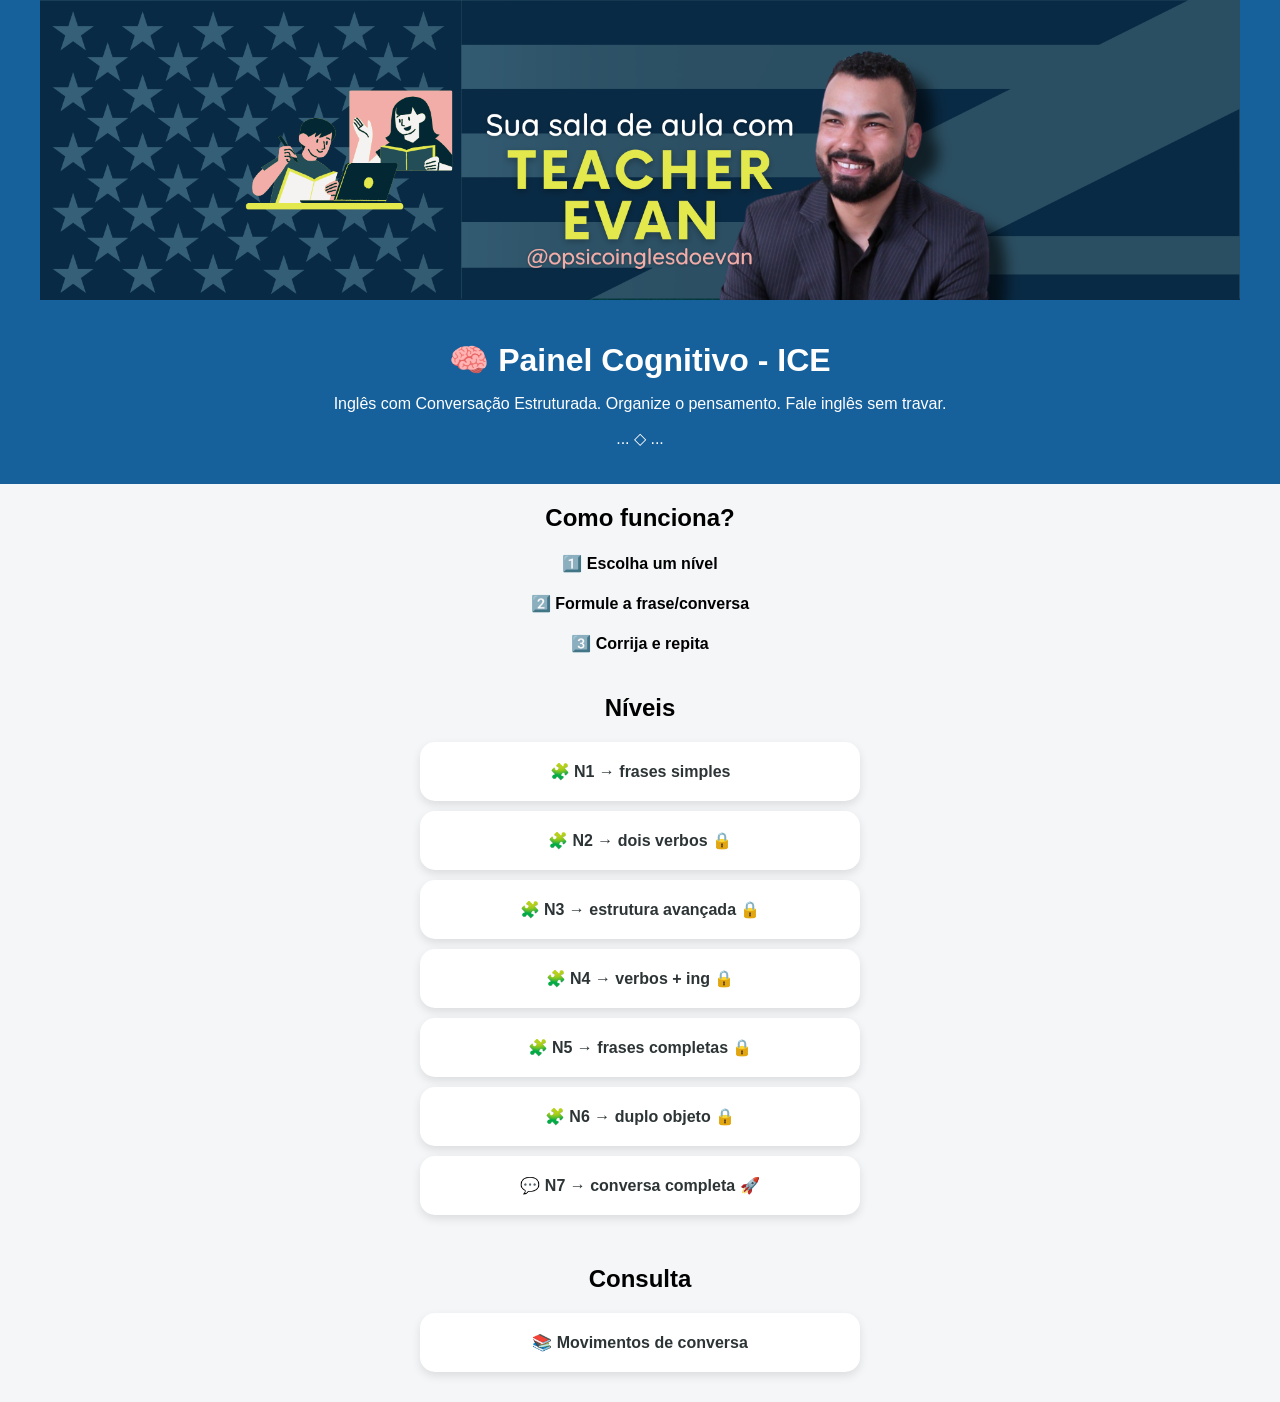
<file: index.html>
<!DOCTYPE html>
<html lang="en">
<head>
<meta charset="UTF-8">
<meta name="viewport" content="width=device-width, initial-scale=1.0">
<title>ICE Practice</title>

<link rel="stylesheet" href="style.css">

</head>

<body>

<!-- HERO -->
<div class="section hero">

  <div class="hero-image">
    <img src="header.png" alt="ICE Banner">
  </div>
<div class="section">
  <h1>🧠 Painel Cognitivo - ICE</h1>
  <p>Inglês com Conversação Estruturada. Organize o pensamento. Fale inglês sem travar.</p>

  <p>... ◇ ...</p>

</div>
</div>
<!-- COMO FUNCIONA -->

  <h2>Como funciona?</h2>

<h4>1️⃣ Escolha um nível</h4>
<h4>2️⃣ Formule a frase/conversa</h4>
<h4>3️⃣ Corrija e repita</h4>


<!-- NÍVEIS -->
<div class="section">
  <h2>Níveis</h2>

  <a href="nivel1.html" class="cardh">🧩 N1 → frases simples</a>
<a href="#" class="cardh locked">🧩 N2 → dois verbos 🔒</a>
<a href="#" class="cardh locked">🧩 N3 → estrutura avançada 🔒</a>
<a href="#" class="cardh locked">🧩 N4 → verbos + ing 🔒</a>
<a href="#" class="cardh locked">🧩 N5 → frases completas 🔒</a>
<a href="#" class="cardh locked">🧩 N6 → duplo objeto 🔒</a>
  <a href="nivel7.html" class="cardh">💬 N7 → conversa completa 🚀</a>

</div>

<!-- CONSULTA -->
<div class="section">
  <h2>Consulta</h2>

  <a href="nivel8.html" class="cardh">
    📚 Movimentos de conversa
  </a>
</div>

</body>
</html>
</file>
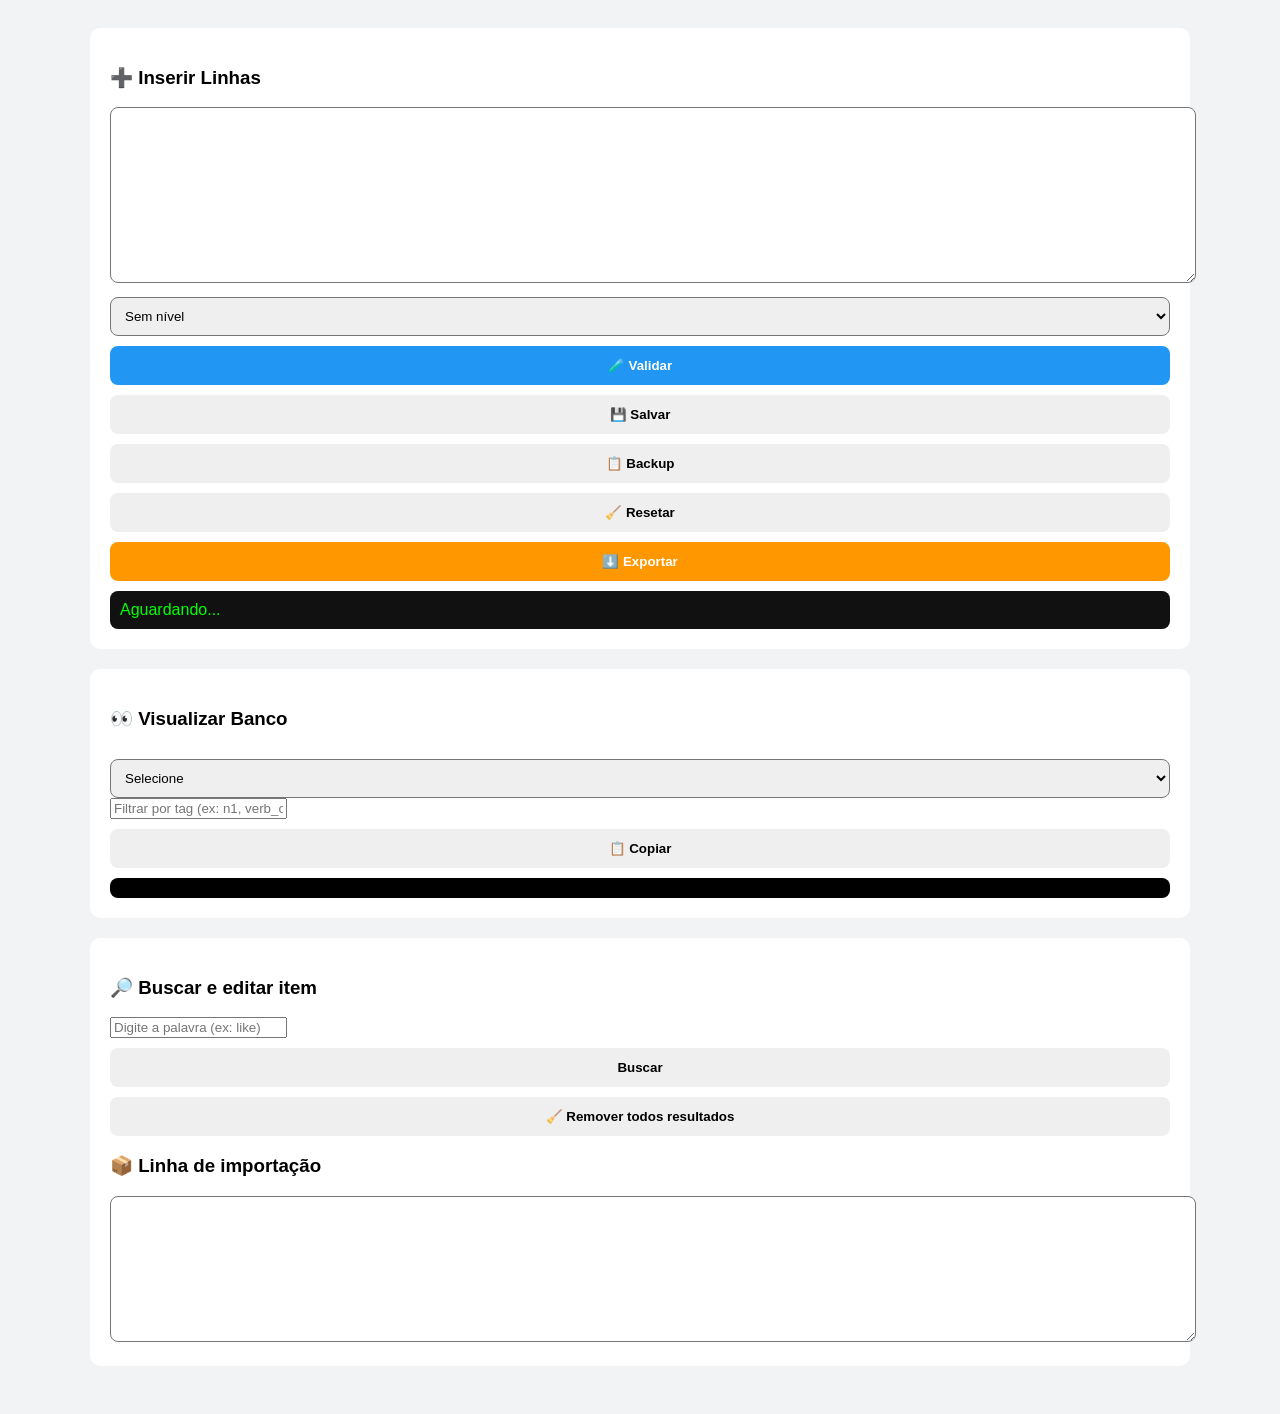
<file: admin.html>
<!DOCTYPE html>
<html lang="pt-br">
<head>
<meta charset="UTF-8">
<title>Admin Banco Linguístico</title>

<style>
body{
  font-family: Arial;
  background:#f2f3f5;
  padding:20px;
}
.container{
  max-width:1100px;
  margin:auto;
}
.card{
  background:#fff;
  padding:20px;
  border-radius:10px;
  margin-bottom:20px;
}
textarea{
  width:100%;
  padding:12px;
  border-radius:8px;
}
button{
  width:100%;
  padding:12px;
  margin-top:10px;
  border:none;
  border-radius:8px;
  cursor:pointer;
  font-weight:bold;
}
.validate{ background:#2196F3; color:#fff; }
.export{ background:#ff9800; color:#fff; }

select{
  width:100%;
  padding:10px;
  margin-top:10px;
  border-radius:8px;
}

.log{
  background:#111;
  color:#0f0;
  padding:10px;
  margin-top:10px;
  border-radius:8px;
  white-space: pre-line;
}

.viewer{
  background:#000;
  color:#0f0;
  padding:10px;
  border-radius:8px;
  max-height:350px;
  overflow:auto;
  margin-top:10px;
}
</style>
</head>

<body>

<div class="container">

<div class="card">
<h3>➕ Inserir Linhas</h3>

<textarea id="bulkInput" rows="10"></textarea>
<select id="levelSelect">
  <option value="">Sem nível</option>
  <option value="n1">N1</option>
  <option value="n2">N2</option>
  <option value="n3">N3</option>
  <option value="n4">N4</option>
  <option value="n5">N5</option>
  <option value="n6">N6</option>
  <option value="n7">N7</option>
</select>

<button class="validate" onclick="validateBulk()">🧪 Validar</button>
<button onclick="processBulk()">💾 Salvar</button>
<button onclick="generateBackup()">📋 Backup</button>
<button onclick="resetData()">🧹 Resetar</button>
<button class="export" onclick="exportData()">⬇️ Exportar</button>

<div id="log" class="log">Aguardando...</div>
</div>

<div class="card">
<h3>👀 Visualizar Banco</h3>

<select id="category" onchange="renderViewer()"></select>

<input id="tagFilter" placeholder="Filtrar por tag (ex: n1, verb_obj)" oninput="renderViewer()">

<button onclick="copyViewer()">📋 Copiar</button>

<div id="viewer" class="viewer"></div>
</div>

<!-- 🔥 BUSCA MOVIDA PARA FINAL -->
<div class="card">

<h3>🔎 Buscar e editar item</h3>

<input id="searchInput" placeholder="Digite a palavra (ex: like)">
<button onclick="searchItem()">Buscar</button>
<button onclick="removeAllResults()">🧹 Remover todos resultados</button>

<div id="results" style="margin-top:15px;"></div>

<h3>📦 Linha de importação</h3>
<textarea id="importOutput" style="height:120px;"></textarea>

</div>

</div>

<script src="data.js"></script>
<script>

// ================= HELP =================
function getCategory(path){
  const [group, sub] = path.split(".");
  return GLOBAL[group]?.[sub];
}

// ================= POPULAR SELECT DINAMICAMENTE =================
function populateCategories(){
  const select = document.getElementById("category");
  select.innerHTML = '<option value="">Selecione</option>';

  for(let group in GLOBAL){
    for(let sub in GLOBAL[group]){
      const value = `${group}.${sub}`;
      select.innerHTML += `<option value="${value}">${value}</option>`;
    }
  }
}

// ================= BUSCA =================
let lastResults = [];

function searchItem(){

  const term = document.getElementById("searchInput").value.toLowerCase();
  let results = [];

  for(let group in GLOBAL){
    for(let sub in GLOBAL[group]){

      GLOBAL[group][sub].forEach((item, index)=>{
        

        if(item.v.toLowerCase().includes(term)){
          results.push({group, sub, index, item});
        }
      });

    }
  }

  lastResults = results;

  showResults(results);
}

// ================= REMOVER TODOS =================
function removeAllResults(){

  if(lastResults.length === 0){
    alert("Nada para remover");
    return;
  }

  for(let i = lastResults.length - 1; i >= 0; i--){
    const r = lastResults[i];
    GLOBAL[r.group][r.sub].splice(r.index, 1);
  }

  document.getElementById("results").innerHTML = "";
  document.getElementById("searchInput").value = "";

  log("🧹 Todos os resultados removidos");
}

// ================= RESULTADOS =================
function showResults(results){

  let container = document.getElementById("results");
  container.innerHTML = "";

  if(results.length === 0){
    container.innerHTML = "❌ Nada encontrado";
    return;
  }

  results.forEach((r,i)=>{

    container.innerHTML += `
      <div style="margin-bottom:10px; padding:10px; border:1px solid #ccc;">
        <strong>${r.group}.${r.sub}</strong><br>

        Palavra:
        <input id="word_${i}" value="${r.item.v}">

        Tags:
        <input id="tags_${i}" value="${r.item.tags.join(",")}">

        <button onclick="replaceItem(${i}, '${r.group}', '${r.sub}', ${r.index})">
          🔄 Substituir
        </button>

        <button onclick="saveAsNew(${i}, '${r.group}', '${r.sub}')">
          💾 Salvar como novo
        </button>
      </div>
    `;
  });
}

// ================= SUBSTITUIR =================
function replaceItem(i, group, sub, index){

  const newWord = document.getElementById(`word_${i}`).value;
  const newTags = document.getElementById(`tags_${i}`).value
    .split(",").map(t=>t.trim()).filter(t=>t);

  GLOBAL[group][sub][index] = { v:newWord, tags:newTags };

  document.getElementById("importOutput").value =
    `${newWord} | ${group}.${sub} | ${newTags.join(",")}`;

  document.getElementById("results").innerHTML = "";
  document.getElementById("searchInput").value = "";

  alert("🔄 Substituído!");
}

// ================= SALVAR NOVO =================
function saveAsNew(i, group, sub){

  const newWord = document.getElementById(`word_${i}`).value;
  const newTags = document.getElementById(`tags_${i}`).value
    .split(",").map(t=>t.trim()).filter(t=>t);

  GLOBAL[group][sub].push({ v:newWord, tags:newTags });

  document.getElementById("importOutput").value =
    `${newWord} | ${group}.${sub} | ${newTags.join(",")}`;

  document.getElementById("results").innerHTML = "";
  document.getElementById("searchInput").value = "";

  alert("💾 Salvo!");
}

// ================= BULK =================
function processBulk(){

  const lines = document.getElementById("bulkInput").value.split("\n");

  let added = 0;
  let updated = 0;
  let errors = [];

  lines.forEach((line, i)=>{

    if(!line.trim()) return;

    let parts = line.split("|");

    if(parts.length !== 3){
      errors.push(`Linha ${i+1} inválida`);
      return;
    }

    let value = parts[0].trim();
    let path = parts[1].trim();
let baseTags = parts[2].trim()
  .split(",")
  .map(t => t.trim())
  .filter(t => t);

let level = document.getElementById("levelSelect").value;

// adiciona nível automaticamente
if(level && !baseTags.includes(level)){
  baseTags.push(level);
}

    let cat = getCategory(path);

    if(!cat){
      errors.push(`Linha ${i+1}: categoria não existe (${path})`);
      return;
    }

    // 🔥 PROCURA SE JÁ EXISTE
    let existing = cat.find(item => 
      item.v.toLowerCase() === value.toLowerCase()
    );

    if(existing){
      // 🔁 ATUALIZA
    existing.tags = baseTags;
      updated++;
    } else {
      // ➕ CRIA NOVO
      cat.push({
        v: value,
       tags: baseTags
      });
      added++;
    }

  });

  log(`✔ ${added} adicionados\n🔁 ${updated} atualizados\n❌ ${errors.length} erros`);

  renderViewer();
}

// ================= OUTROS =================
function validateBulk(){ log("✔ Validado"); }

function exportData(){
  const blob = new Blob([
  "const GLOBAL = " + JSON.stringify(GLOBAL, null, 2) + ";"
]);
  const a = document.createElement("a");
  a.href = URL.createObjectURL(blob);
  a.download = "data.js";
  a.click();
}

function renderViewer(){

  const path = document.getElementById("category").value;
  const tagFilter = document.getElementById("tagFilter").value;

  const cat = getCategory(path);
  if(!cat) return;

  let items = cat;

  if(tagFilter){
    items = items.filter(i => i.tags.includes(tagFilter));
  }

 const viewer = document.getElementById("viewer");

viewer.innerText = items.map(i => 
  `${i.v} | ${path} | ${i.tags.join(",")}`
).join("\n");
   
}

function generateBackup(){

  let lines = [];

  for(let group in GLOBAL){
    for(let sub in GLOBAL[group]){

      let path = `${group}.${sub}`;

      GLOBAL[group][sub].forEach(item => {
        lines.push(
          `${item.v} | ${path} | ${item.tags.join(",")}`
        );
      });

    }
  }

  document.getElementById("bulkInput").value = lines.join("\n");

  log("📦 Backup carregado no campo de importação");
}

function resetData(){
  for(let g in GLOBAL){
    for(let s in GLOBAL[g]){
      GLOBAL[g][s]=[];
    }
  }
  log("Resetado");
}

function log(msg){
  document.getElementById("log").innerText = msg;
}

// 🔥 INICIALIZA
populateCategories();

</script>

</body>
</html>
</file>
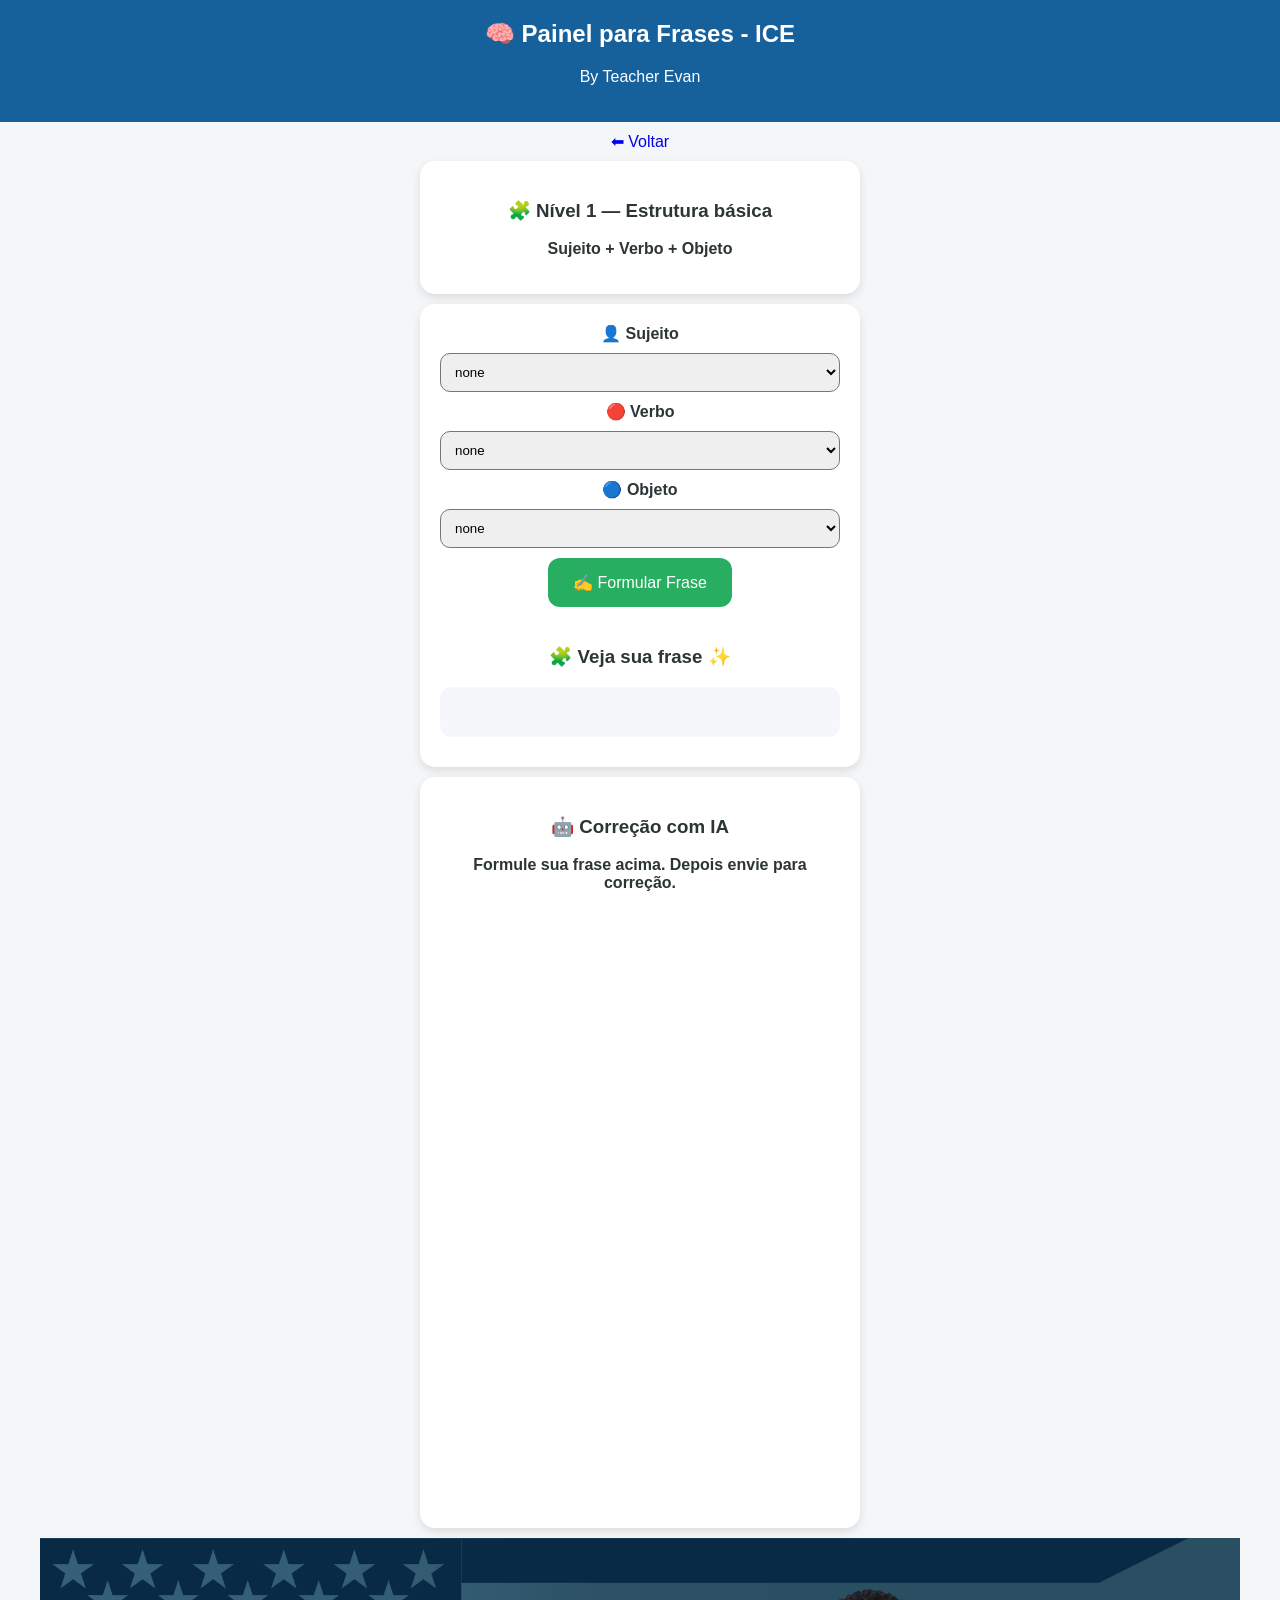
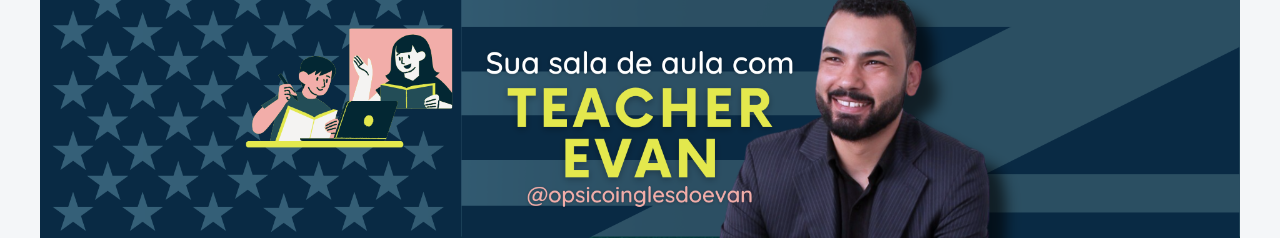
<file: nivel1.html>
<!DOCTYPE html>
<html lang="en">
<head>
<meta charset="UTF-8">
<meta name="viewport" content="width=device-width, initial-scale=1.0">

<title>Nível 1 - ICE</title>
<link rel="stylesheet" href="style.css">

<style>
.row{
  display:flex;
  gap:10px;
  justify-content:center;
  flex-wrap:wrap;
}
.row select{
  flex:1;
  min-width:120px;
}
</style>

</head>

<body>
<div class="section hero">
<header>
<h2>🧠 Painel para Frases - ICE</h2>
<p>By Teacher Evan</p>

</div>

<a href="index.html" class="back">⬅ Voltar</a>
</header>
</div>
<div class="card">
  <h3>🧩 Nível 1 — Estrutura básica</h3>
  <p>Sujeito + Verbo + Objeto</p>
</div>

<div class="card">

<label>👤 Sujeito</label>
<select id="s1"></select>

<label>🔴 Verbo</label>
<select id="v1"></select>

<label>🔵 Objeto</label>
<select id="o1"></select>

<button onclick="build()">✍️ Formular Frase</button>

<h3>🧩 Veja sua frase ✨</h3>

<div class="result" id="result"></div>

<div id="replaceArea" style="display:none; margin-top:20px;">

<!-- SUJEITO -->
<div class="group">
<label>🔁 Substituir sujeito</label>
<div class="row">
<select id="detRS"></select>
<select id="adjRS"></select>
<select id="nounRS"></select>
</div>
</div>

<!-- OBJETO -->
<div class="group">
<label>🔁 Substituir objeto</label>
<div class="row">
<select id="detRO"></select>
<select id="adjRO"></select>
<select id="nounRO"></select>
</div>
</div>

<button onclick="applyReplace()">🔄 Aplicar Substituição</button>

</div>
</div>

<!-- ===== IA CORRETORA ===== -->
<div class="card">

  <h3>🤖 Correção com IA</h3>
  <p>Formule sua frase acima. Depois envie para correção.</p>

  <iframe 
    src="https://app.edcafe.ai/chatbots/69efe14b4eb81875b9dad001"
    title="Correção ICE"
    allow="microphone"
    style="border:none; width:100%; height:600px;">
  </iframe>

</div>

  <div class="hero-image">
    <img src="header.png" alt="ICE Banner">
  </div>

<script src="data.js"></script>
<script>

// ===== UTIL =====
function clean(v){
  return v.split(" (")[0];
}

function fill(id, list){
  let el = document.getElementById(id);
  el.innerHTML = '<option value="">none</option>';

  // 🔥 ORDENA ALFABETICAMENTE
  const sorted = [...list].sort((a, b) => {
    return clean(a.v).localeCompare(clean(b.v));
  });

  sorted.forEach(item=>{
    el.innerHTML += `<option value="${clean(item.v)}">${item.v}</option>`;
  });
}

// ===== BUILD NP (CORREÇÃO PRINCIPAL) =====
function buildNP(det, adj, noun){
  if(!noun) return "";
  
  return [det, adj, noun].filter(Boolean).join(" ");
}

// ===== FILTRO SEMÂNTICO =====
// ===== FILTRO SEMÂNTICO N1 =====
function filterSmart(nucleus){

  const base = GLOBAL.content_words.nuclei.find(n => clean(n.v) === nucleus);
  if(!base) return [];

  const core = base.tags[0];
  const number = base.tags.includes("plural") ? "plural" : "singular";

  return nounsN1.filter(n =>
    n.tags.includes(core) && n.tags.includes(number)
  );
}

// ===== MAPA SEMÂNTICO =====
const semanticMap = {
  "he":"man",
  "she":"woman",
  "it":"thing",
  "they":"people"
};

// ===== BANCO =====
// ===== BANCO N1 (COMPLETO) =====
const subjects = GLOBAL.function_words.pronouns.filter(p => 
  p.tags.includes("pron_subj") && p.tags.includes("n1")
);

const verbs = GLOBAL.content_words.verbs.filter(v => {

  const word = v.v.toLowerCase().trim();

  return (
    v.tags.includes("verb_obj") &&
    v.tags.includes("n1") &&

    !v.tags.includes("verb_inf") &&
    !word.startsWith("to ") &&

    !v.tags.includes("verb_ing") &&
    !v.tags.includes("verb_ing_form") &&
    !word.endsWith("ing") &&

    !v.tags.includes("verb_prep") &&
    !v.tags.includes("verb_modal") &&
    !v.tags.includes("verb_link") &&
    !v.tags.includes("verb_2obj")
  );
});

const objects = GLOBAL.function_words.pronouns.filter(p => 
  p.tags.includes("pron_obj") && p.tags.includes("n1")
);

const dets = GLOBAL.function_words.determiners.filter(d => 
  d.tags.includes("n1")
);

const adjs = GLOBAL.content_words.adjectives.filter(a => 
  a.tags.includes("n1")
);

const nuclei = GLOBAL.content_words.nuclei.filter(n => 
  n.tags.includes("n1")
);

// 🔥 NOVO — N1 nouns centralizado
const nounsN1 = GLOBAL.content_words.nouns.filter(n => 
  n.tags.includes("n1")
);

const nounOptionsN1 = [
  ...nuclei,
  ...nounsN1.filter(n => 
    !nuclei.some(k => clean(k.v) === clean(n.v))
  )
];

// ===== LOAD =====
fill("s1", subjects);
fill("v1", verbs);
fill("o1", objects);

["detRS","detRO"].forEach(id=>fill(id,dets));
["adjRS","adjRO"].forEach(id=>fill(id,adjs));
["nounRS","nounRO"].forEach(id=>fill(id,nuclei));

let current = {};

// ===== BUILD =====
function build(){

  let s = s1.value;
  let v = v1.value;
  let o = o1.value;

  if(!s || !v){
    result.innerHTML = "<span style='color:red'>Selecione sujeito e verbo</span>";
    return;
  }

  current = {s,v,o};

  result.innerHTML = `
    <span class="blue">${s}</span>
    <span class="verb">${v}</span>
    ${o ? `<span class="blue">${o}</span>` : ""}
  `;

  updateReplace();
  replaceArea.style.display="block";
}

// ===== UPDATE REPLACE =====
// ===== UPDATE REPLACE (N1 PURO) =====
function updateReplace(){

  // 🔥 SEM FILTRO — MOSTRA TUDO DO N1 (nouns + nuclei)

  fill("nounRS", nounOptionsN1);
  fill("nounRO", nounOptionsN1);

}

// ===== APPLY =====
function applyReplace(){

  let newSubject = current.s;
  let newObject = current.o;

  if(nounRS.value){
    newSubject = buildNP(detRS.value, adjRS.value, nounRS.value);
  }

  if(nounRO.value){
    newObject = buildNP(detRO.value, adjRO.value, nounRO.value);
  }

  result.innerHTML = `
    <span class="blue">${newSubject}</span>
    <span class="verb">${current.v}</span>
    ${newObject ? `<span class="blue">${newObject}</span>` : ""}
  `;
}

</script>

</body>
</html>
</file>
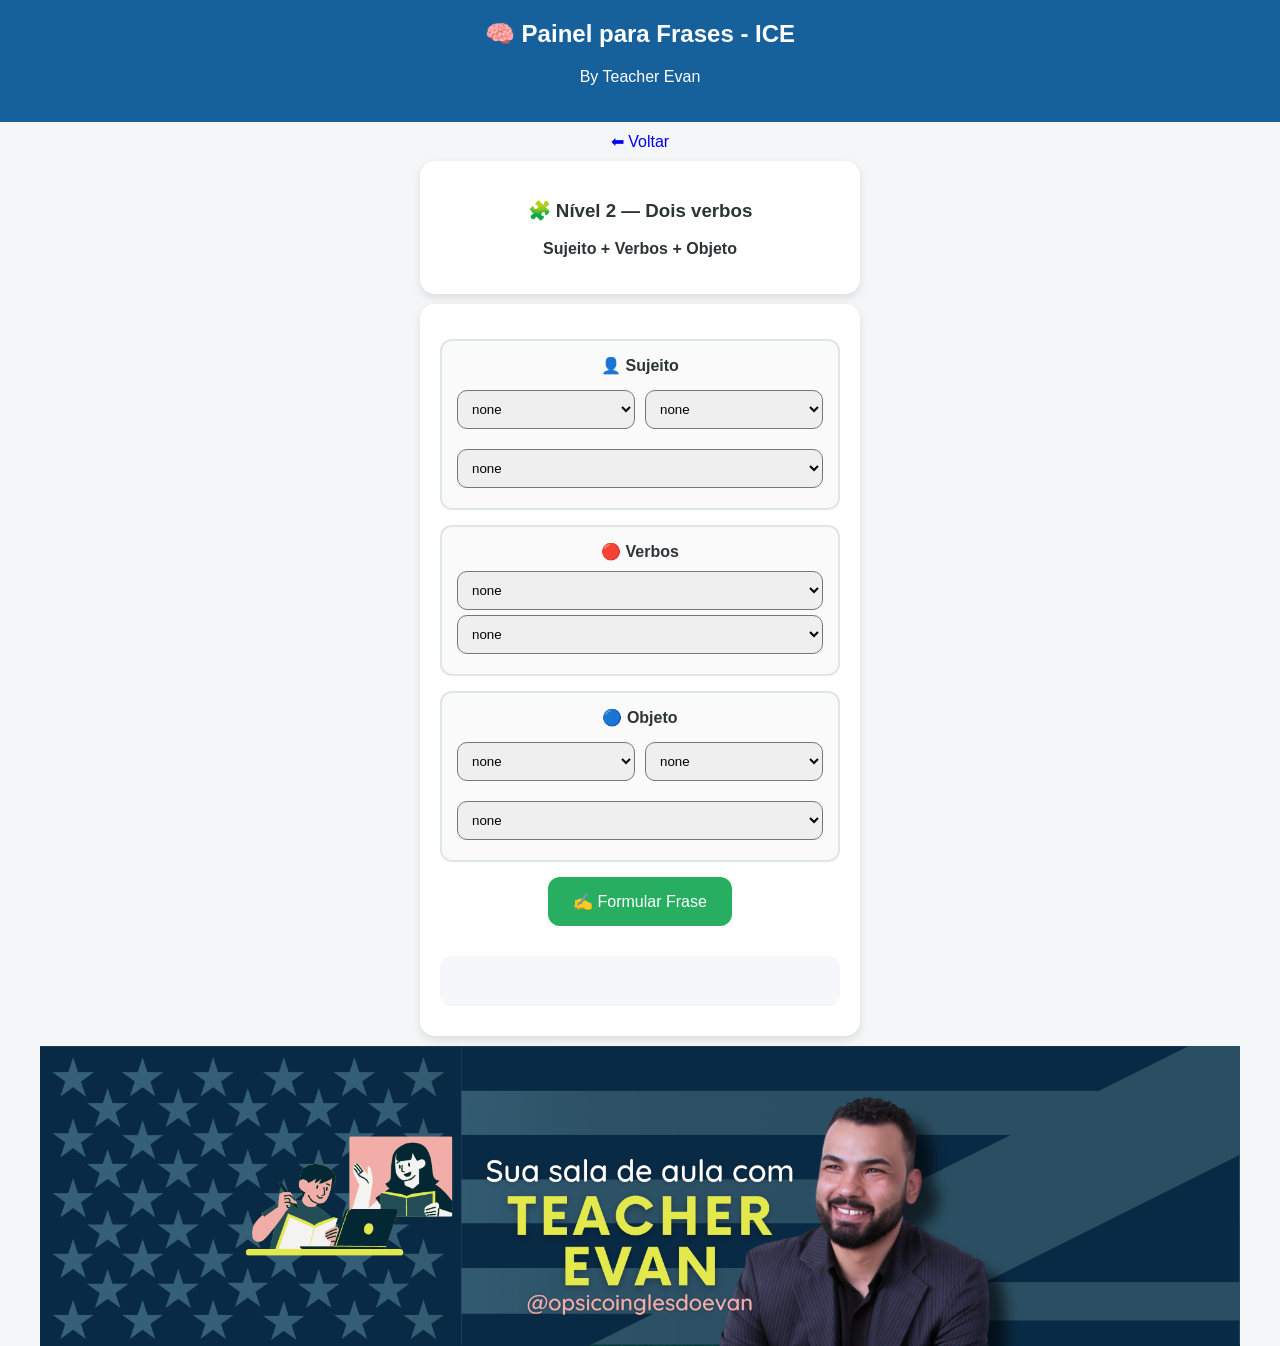
<file: nivel2.html>
<!DOCTYPE html>
<html lang="en">
<head>
<meta charset="UTF-8">
<meta name="viewport" content="width=device-width, initial-scale=1.0">

<title>Nível 2 - ICE</title>

<link rel="stylesheet" href="style.css">

<style>
.row{
  display:flex;
  gap:10px;
  justify-content:center;
  flex-wrap:wrap;
}
.row select{
  flex:1;
  min-width:120px;
}
</style>

</head>

<body>

<div class="section hero">
<header>
<h2>🧠 Painel para Frases - ICE</h2>
<p>By Teacher Evan</p>

</div>
<a href="index.html" class="back">⬅ Voltar</a>
</header>

<div class="card">
  <h3>🧩 Nível 2 — Dois verbos</h3>
  <p><b>Sujeito + Verbos + Objeto</b></p>
</div>

<div class="card">

<div class="group">
  <label>👤 Sujeito</label>
  <div class="row">
    <select id="detS"></select>
    <select id="adjS"></select>
    <select id="nounS"></select>
  </div>
</div>

<div class="group">
  <label>🔴 Verbos</label>
  <select id="v1"></select>
  <select id="v2"></select>
</div>

<div class="group">
  <label>🔵 Objeto</label>
  <div class="row">
    <select id="detO"></select>
    <select id="adjO"></select>
    <select id="nounO"></select>
  </div>
</div>

<button onclick="build()">✍️ Formular Frase</button>

<div class="result" id="result"></div>

<div id="replaceArea" style="display:none; margin-top:20px;">

<div class="group">
  <label>🔁 Substituir sujeito</label>
  <select id="replaceS"></select>
</div>

<div class="group">
  <label>🔁 Substituir objeto</label>
  <select id="replaceO"></select>
</div>

<button onclick="applyReplace()">🔄 Aplicar Substituição</button>

</div>

</div>

  <div class="hero-image">
    <img src="header.png" alt="ICE Banner">
  </div>


<script src="data.js"></script>
<script>

// ===== CLEAN =====
function clean(v){
  return v.split(" (")[0];
}

// ===== FILL =====
function fill(id, list){
  let el = document.getElementById(id);
  el.innerHTML = '<option value="">none</option>';

  list.forEach(item=>{
    el.innerHTML += `<option value="${clean(item.v)}">${item.v}</option>`;
  });
}

// ===== NOVO FILTRO (CADEIA SEMÂNTICA) =====
function filterSmart(nucleus){

  const base = GLOBAL.content_words.nuclei.find(n => clean(n.v) === nucleus);
  if(!base) return [];

  const core = base.tags[0]; // man, animal, thing...
  const number = base.tags.includes("plural") ? "plural" : "singular";

  return GLOBAL.content_words.nouns.filter(n =>
    n.tags.includes(core) && n.tags.includes(number)
  );
}

// ===== BANCO =====
const dets = GLOBAL.function_words.determiners;
const adjs = GLOBAL.content_words.adjectives;
const nuclei = GLOBAL.content_words.nuclei;
const verbs = GLOBAL.content_words.verbs;

// ✔ estrutura correta dos verbos
const verb1 = verbs.filter(v=>v.tags.includes("verb_to"));
const verb2 = verbs.filter(v=>v.tags.includes("verb_obj"));

// ===== LOAD =====
["detS","detO"].forEach(id=>fill(id,dets));
["adjS","adjO"].forEach(id=>fill(id,adjs));
["nounS","nounO"].forEach(id=>fill(id,nuclei));

fill("v1", verb1);
fill("v2", verb2);

let current = {};

// ===== BUILD =====
function build(){

  current = {
    detS:detS.value,
    adjS:adjS.value,
    nounS:nounS.value,
    v1:v1.value,
    v2:v2.value,
    detO:detO.value,
    adjO:adjO.value,
    nounO:nounO.value
  };

  updateReplace();
  render();
  replaceArea.style.display="block";
}

// ===== UPDATE REPLACE (USANDO NÚCLEO) =====
function updateReplace(){

  fill("replaceS", filterSmart(current.nounS));
  fill("replaceO", filterSmart(current.nounO));
}

// ===== BUILD NP =====
function buildNP(det, adj, noun){

  // garante determinante
  if(!det && noun){
    det = "the";
  }

  return [det, adj, noun].filter(Boolean).join(" ");
}

// ===== APPLY REPLACE =====
function applyReplace(){

  let newNounS = replaceS.value || current.nounS;
  let newNounO = replaceO.value || current.nounO;

  render(newNounS, newNounO);
}

// ===== RENDER =====
function render(customS=null, customO=null){

  let s = buildNP(current.detS, current.adjS, customS || current.nounS);
  let o = buildNP(current.detO, current.adjO, customO || current.nounO);

  let v = [current.v1, current.v2].filter(Boolean).join(" ");

  result.innerHTML = `
    <span class="blue">${s}</span>
    <span class="verb">${v}</span>
    <span class="blue">${o}</span>
  `;
}

</script>

</body>
</html>
</file>
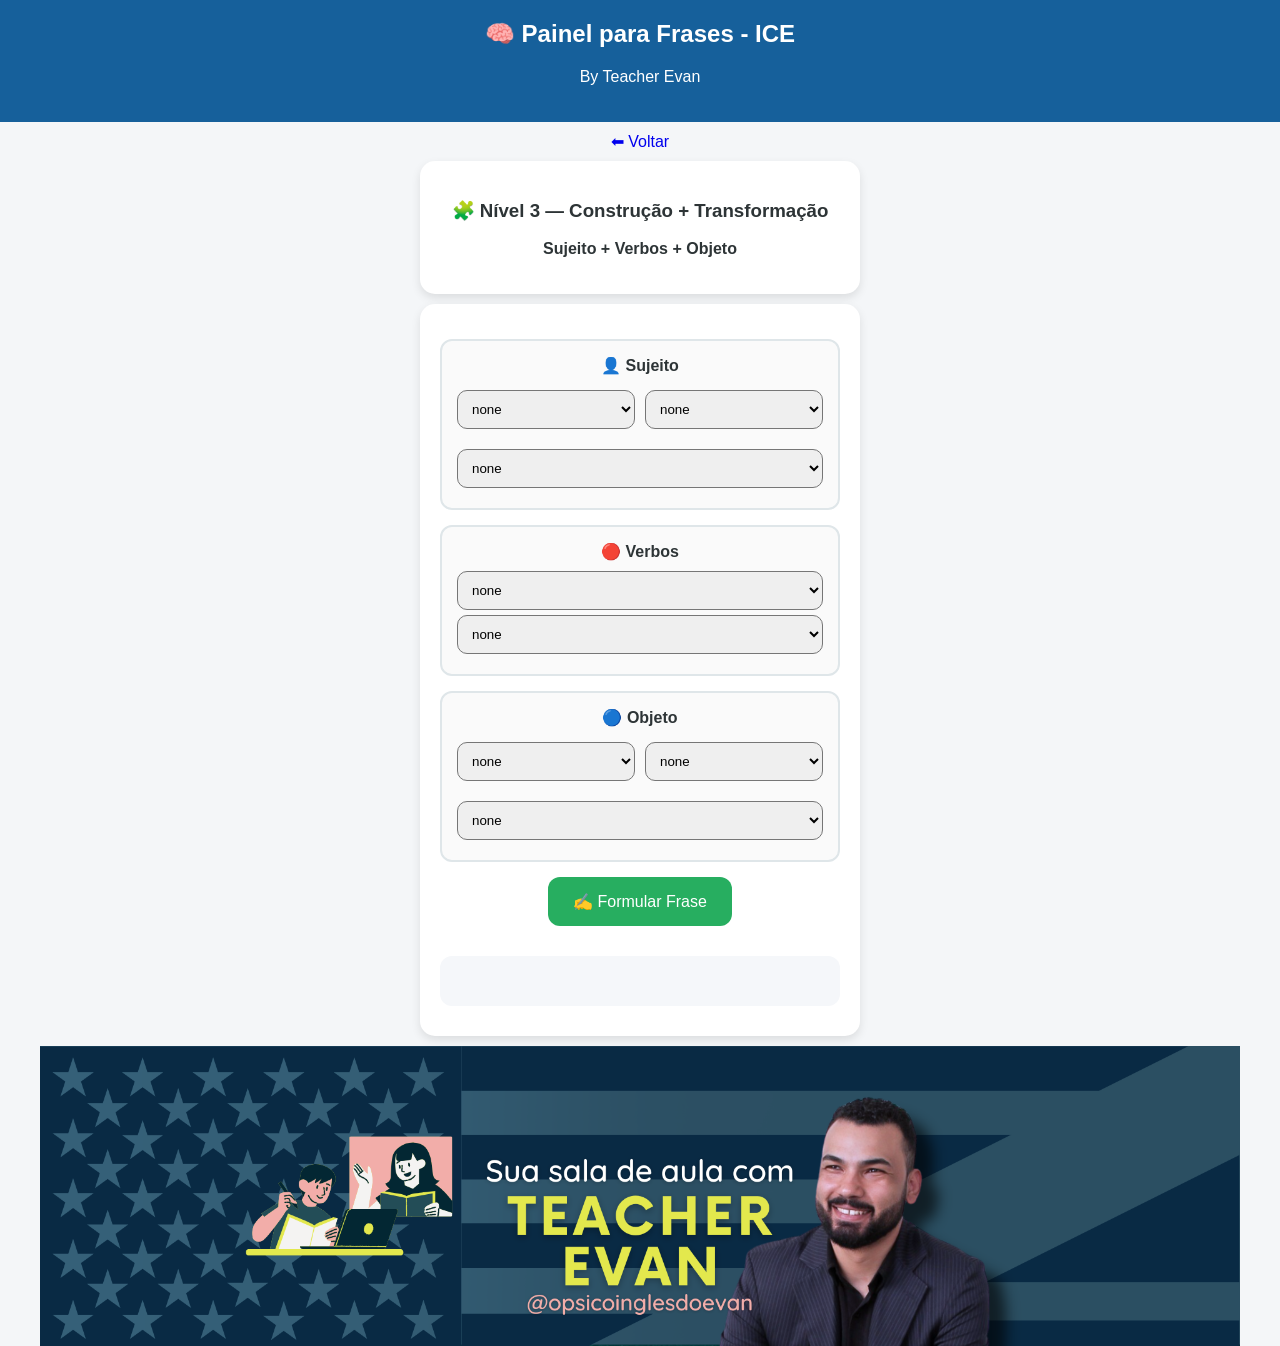
<file: nivel3.html>
<!DOCTYPE html>
<html lang="en">
<head>
<meta charset="UTF-8">
<meta name="viewport" content="width=device-width, initial-scale=1.0">

<title>Nível 3 - ICE</title>

<link rel="stylesheet" href="style.css">

<style>
.row{
  display:flex;
  gap:10px;
  justify-content:center;
  flex-wrap:wrap;
}
.row select{
  flex:1;
  min-width:120px;
}
</style>

</head>

<body>
<div class="section hero">
<header>
<h2>🧠 Painel para Frases - ICE</h2>
<p>By Teacher Evan</p>

</div>
<a href="index.html" class="back">⬅ Voltar</a>
</header>

<div class="card">
  <h3>🧩 Nível 3 — Construção + Transformação</h3>
  <p><b>Sujeito + Verbos + Objeto</b></p>
</div>

<div class="card">

<!-- SUJEITO -->
<div class="group">
  <label>👤 Sujeito</label>
  <div class="row">
    <select id="detS"></select>
    <select id="adjS"></select>
    <select id="nounS"></select>
  </div>
</div>

<!-- VERBOS -->
<div class="group">
  <label>🔴 Verbos</label>
  <select id="v1"></select>
  <select id="v2"></select>
</div>

<!-- OBJETO -->
<div class="group">
  <label>🔵 Objeto</label>
  <div class="row">
    <select id="detO"></select>
    <select id="adjO"></select>
    <select id="nounO"></select>
  </div>
</div>

<button onclick="build()">✍️ Formular Frase</button>

<div class="result" id="result"></div>

<div id="replaceArea" style="display:none; margin-top:20px;">

<!-- SUBSTITUIÇÃO POR NÚCLEO -->
<div class="group">
  <label>🔁 Substituir nome (sujeito)</label>
  <select id="replaceS"></select>
</div>

<div class="group">
  <label>🔁 Substituir nome (objeto)</label>
  <select id="replaceO"></select>
</div>

<!-- PRONOMES -->
<div class="group">
  <label>🔁 Sujeito → pronome</label>
  <select id="pronounS"></select>
</div>

<div class="group">
  <label>🔁 Objeto → pronome</label>
  <select id="pronounO"></select>
</div>

<button onclick="applyReplace()">🔄 Aplicar Transformação</button>

</div>

</div>

  <div class="hero-image">
    <img src="header.png" alt="ICE Banner">
  </div>


<script src="data.js"></script>
<script>

// ===== CLEAN =====
function clean(v){
  return v.split(" (")[0];
}

// ===== FILL =====
function fill(id, list){
  let el = document.getElementById(id);
  el.innerHTML = '<option value="">none</option>';

  list.forEach(item=>{
    el.innerHTML += `<option value="${clean(item.v)}">${item.v}</option>`;
  });
}

// ===== BUILD NP =====
function buildNP(det, adj, noun){
  if(!noun) return "";
  if(!det) det = "the";
  return [det, adj, noun].filter(Boolean).join(" ");
}

// ===== FILTRO SEMÂNTICO =====
function filterSmart(nucleus){

  const base = GLOBAL.content_words.nuclei.find(n => clean(n.v) === nucleus);
  if(!base) return [];

  const core = base.tags[0];
  const number = base.tags.includes("plural") ? "plural" : "singular";

  return GLOBAL.content_words.nouns.filter(n =>
    n.tags.includes(core) && n.tags.includes(number)
  );
}

// ===== BANCO =====
const dets = GLOBAL.function_words.determiners;
const adjs = GLOBAL.content_words.adjectives;
const nuclei = GLOBAL.content_words.nuclei;
const verbs = GLOBAL.content_words.verbs;

const subjectPronouns = GLOBAL.function_words.pronouns.filter(p => p.tags.includes("pron_subj"));
const objectPronouns = GLOBAL.function_words.pronouns.filter(p => p.tags.includes("pron_obj"));

// estrutura verbal correta
const verb1 = verbs.filter(v=>v.tags.includes("verb_to"));
const verb2 = verbs.filter(v=>v.tags.includes("verb_obj"));

// ===== LOAD =====
["detS","detO"].forEach(id=>fill(id,dets));
["adjS","adjO"].forEach(id=>fill(id,adjs));
["nounS","nounO"].forEach(id=>fill(id,nuclei));

fill("v1", verb1);
fill("v2", verb2);

fill("pronounS", subjectPronouns);
fill("pronounO", objectPronouns);

let current = {};

// ===== BUILD =====
function build(){

  current = {
    detS:detS.value,
    adjS:adjS.value,
    nounS:nounS.value,
    v1:v1.value,
    v2:v2.value,
    detO:detO.value,
    adjO:adjO.value,
    nounO:nounO.value
  };

  updateReplace();
  render();
  replaceArea.style.display="block";
}

// ===== UPDATE REPLACE =====
function updateReplace(){

  fill("replaceS", filterSmart(current.nounS));
  fill("replaceO", filterSmart(current.nounO));
}

// ===== APPLY =====
function applyReplace(){

  let subject = buildNP(current.detS, current.adjS, current.nounS);
  let object = buildNP(current.detO, current.adjO, current.nounO);

  // substituir por noun
  if(replaceS.value){
    subject = buildNP(current.detS, current.adjS, replaceS.value);
  }

  if(replaceO.value){
    object = buildNP(current.detO, current.adjO, replaceO.value);
  }

  // substituir por pronome (prioridade)
  if(pronounS.value){
    subject = pronounS.value;
  }

  if(pronounO.value){
    object = pronounO.value;
  }

  render(subject, object);
}

// ===== RENDER =====
function render(customS=null, customO=null){

  let s = customS || buildNP(current.detS, current.adjS, current.nounS);
  let o = customO || buildNP(current.detO, current.adjO, current.nounO);

  let v = [current.v1, current.v2].filter(Boolean).join(" ");

  result.innerHTML = `
    <span class="blue">${s}</span>
    <span class="verb">${v}</span>
    <span class="blue">${o}</span>
  `;
}

</script>

</body>
</html>
</file>
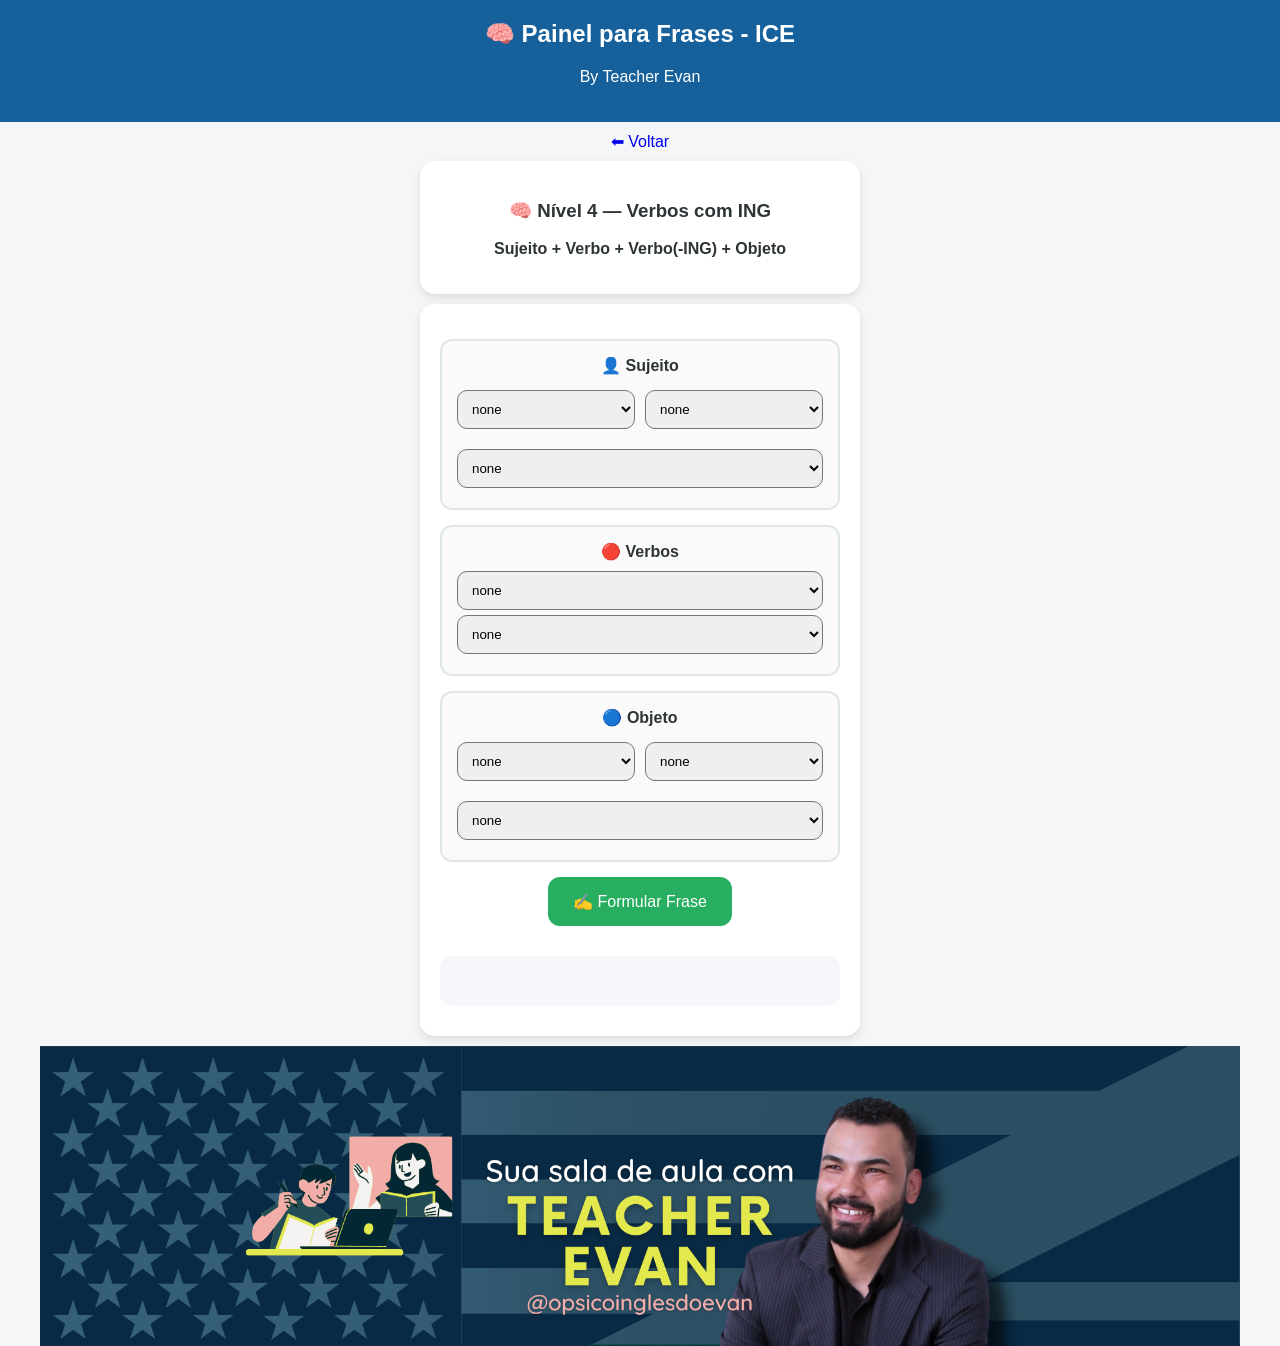
<file: nivel4.html>
<!DOCTYPE html>
<html lang="en">
<head>
<meta charset="UTF-8">
<meta name="viewport" content="width=device-width, initial-scale=1.0">

<title>Nível 4 - ICE</title>

<link rel="stylesheet" href="style.css">

<style>
.row{
  display:flex;
  gap:10px;
  justify-content:center;
  flex-wrap:wrap;
}
.row select{
  flex:1;
  min-width:120px;
}
</style>

</head>

<body>
<div class="section hero">
<header>
<h2>🧠 Painel para Frases - ICE</h2>
<p>By Teacher Evan</p>

</div>
  <a href="index.html" class="back">⬅ Voltar</a>
</header>

<div class="card">
  <h3>🧠 Nível 4 — Verbos com ING</h3>
  <p><b>Sujeito + Verbo + Verbo(-ING) + Objeto</b></p>
</div>

<div class="card">

<!-- SUJEITO -->
<div class="group">
  <label>👤 Sujeito</label>
  <div class="row">
    <select id="detS"></select>
    <select id="adjS"></select>
    <select id="nounS"></select>
  </div>
</div>

<!-- VERBOS -->
<div class="group">
  <label>🔴 Verbos</label>
  <select id="v1"></select>
  <select id="v2"></select>
</div>

<!-- OBJETO -->
<div class="group">
  <label>🔵 Objeto</label>
  <div class="row">
    <select id="detO"></select>
    <select id="adjO"></select>
    <select id="nounO"></select>
  </div>
</div>

<button onclick="build()">✍️ Formular Frase</button>

<div class="result" id="result"></div>

<div id="replaceArea" style="display:none; margin-top:20px;">

<div class="group">
  <label>🔁 Substituir nome (sujeito)</label>
  <select id="replaceS"></select>
</div>

<div class="group">
  <label>🔁 Substituir nome (objeto)</label>
  <select id="replaceO"></select>
</div>

<div class="group">
  <label>🔁 Sujeito → pronome</label>
  <select id="pronounS"></select>
</div>

<div class="group">
  <label>🔁 Objeto → pronome</label>
  <select id="pronounO"></select>
</div>

<button onclick="applyReplace()">🔄 Aplicar Transformação</button>

</div>

</div>

  <div class="hero-image">
    <img src="header.png" alt="ICE Banner">
  </div>


<script src="data.js"></script>
<script>

// ===== UTIL =====
function clean(v){
  return v.split(" (")[0];
}

function fill(id, list){
  let el = document.getElementById(id);
  el.innerHTML = '<option value="">none</option>';

  list.forEach(item=>{
    el.innerHTML += `<option value="${clean(item.v)}">${item.v}</option>`;
  });
}

// ===== BUILD NP =====
function buildNP(det, adj, noun){

  if(!noun) return "";

  const item = GLOBAL.content_words.nouns.find(n => clean(n.v) === noun)
             || GLOBAL.content_words.nuclei.find(n => clean(n.v) === noun);

  if(!det){

    // plural ou incontável → sem "the"
    if(item && (item.tags.includes("plural") || item.tags.includes("uncountable"))){
      return [adj, noun].filter(Boolean).join(" ");
    }

    // singular → precisa determinante
    det = "the";
  }

  return [det, adj, noun].filter(Boolean).join(" ");
}

// ===== FILTRO SEMÂNTICO =====
function filterSmart(nucleus){

  const base = GLOBAL.content_words.nuclei.find(n => clean(n.v) === nucleus);
  if(!base) return [];

  const core = base.tags[0];
  const number = base.tags.includes("plural") ? "plural" : "singular";

  return GLOBAL.content_words.nouns.filter(n =>
    n.tags.includes(core) && n.tags.includes(number)
  );
}

// ===== BANCO =====
const dets = GLOBAL.function_words.determiners;
const adjs = GLOBAL.content_words.adjectives;
const nuclei = GLOBAL.content_words.nuclei;
const verbs = GLOBAL.content_words.verbs;

const subjectPronouns = GLOBAL.function_words.pronouns.filter(p => p.tags.includes("pron_subj"));
const objectPronouns = GLOBAL.function_words.pronouns.filter(p => p.tags.includes("pron_obj"));

// 🔥 DOIS TIPOS DE VERBO
const verbTriggerING = verbs.filter(v => v.tags.includes("verb_ing"));
const verbINGForm = verbs.filter(v => v.tags.includes("verb_ing_form"));

// ===== LOAD =====
["detS","detO"].forEach(id=>fill(id,dets));
["adjS","adjO"].forEach(id=>fill(id,adjs));
["nounS","nounO"].forEach(id=>fill(id,nuclei));

fill("v1", verbTriggerING);
fill("v2", verbINGForm);

fill("pronounS", subjectPronouns);
fill("pronounO", objectPronouns);

let current = {};

// ===== BUILD =====
function build(){

  current = {
    detS:detS.value,
    adjS:adjS.value,
    nounS:nounS.value,
    v1:v1.value,
    v2:v2.value,
    detO:detO.value,
    adjO:adjO.value,
    nounO:nounO.value
  };

  updateReplace();
  render();
  replaceArea.style.display="block";
}

// ===== UPDATE =====
function updateReplace(){

  fill("replaceS", filterSmart(current.nounS));
  fill("replaceO", filterSmart(current.nounO));
}

// ===== APPLY =====
function applyReplace(){

  let subject = buildNP(current.detS, current.adjS, current.nounS);
  let object = buildNP(current.detO, current.adjO, current.nounO);

  if(replaceS.value){
    subject = buildNP(current.detS, current.adjS, replaceS.value);
  }

  if(replaceO.value){
    object = buildNP(current.detO, current.adjO, replaceO.value);
  }

  if(pronounS.value){
    subject = pronounS.value;
  }

  if(pronounO.value){
    object = pronounO.value;
  }

  render(subject, object);
}

// ===== RENDER =====
function render(customS=null, customO=null){

  let s = customS || buildNP(current.detS, current.adjS, current.nounS);
  let o = customO || buildNP(current.detO, current.adjO, current.nounO);

  let v = [current.v1, current.v2].filter(Boolean).join(" ");

  result.innerHTML = `
    <span class="blue">${s}</span>
    <span class="verb">${v}</span>
    <span class="blue">${o}</span>
  `;
}

</script>

</body>
</html>
</file>
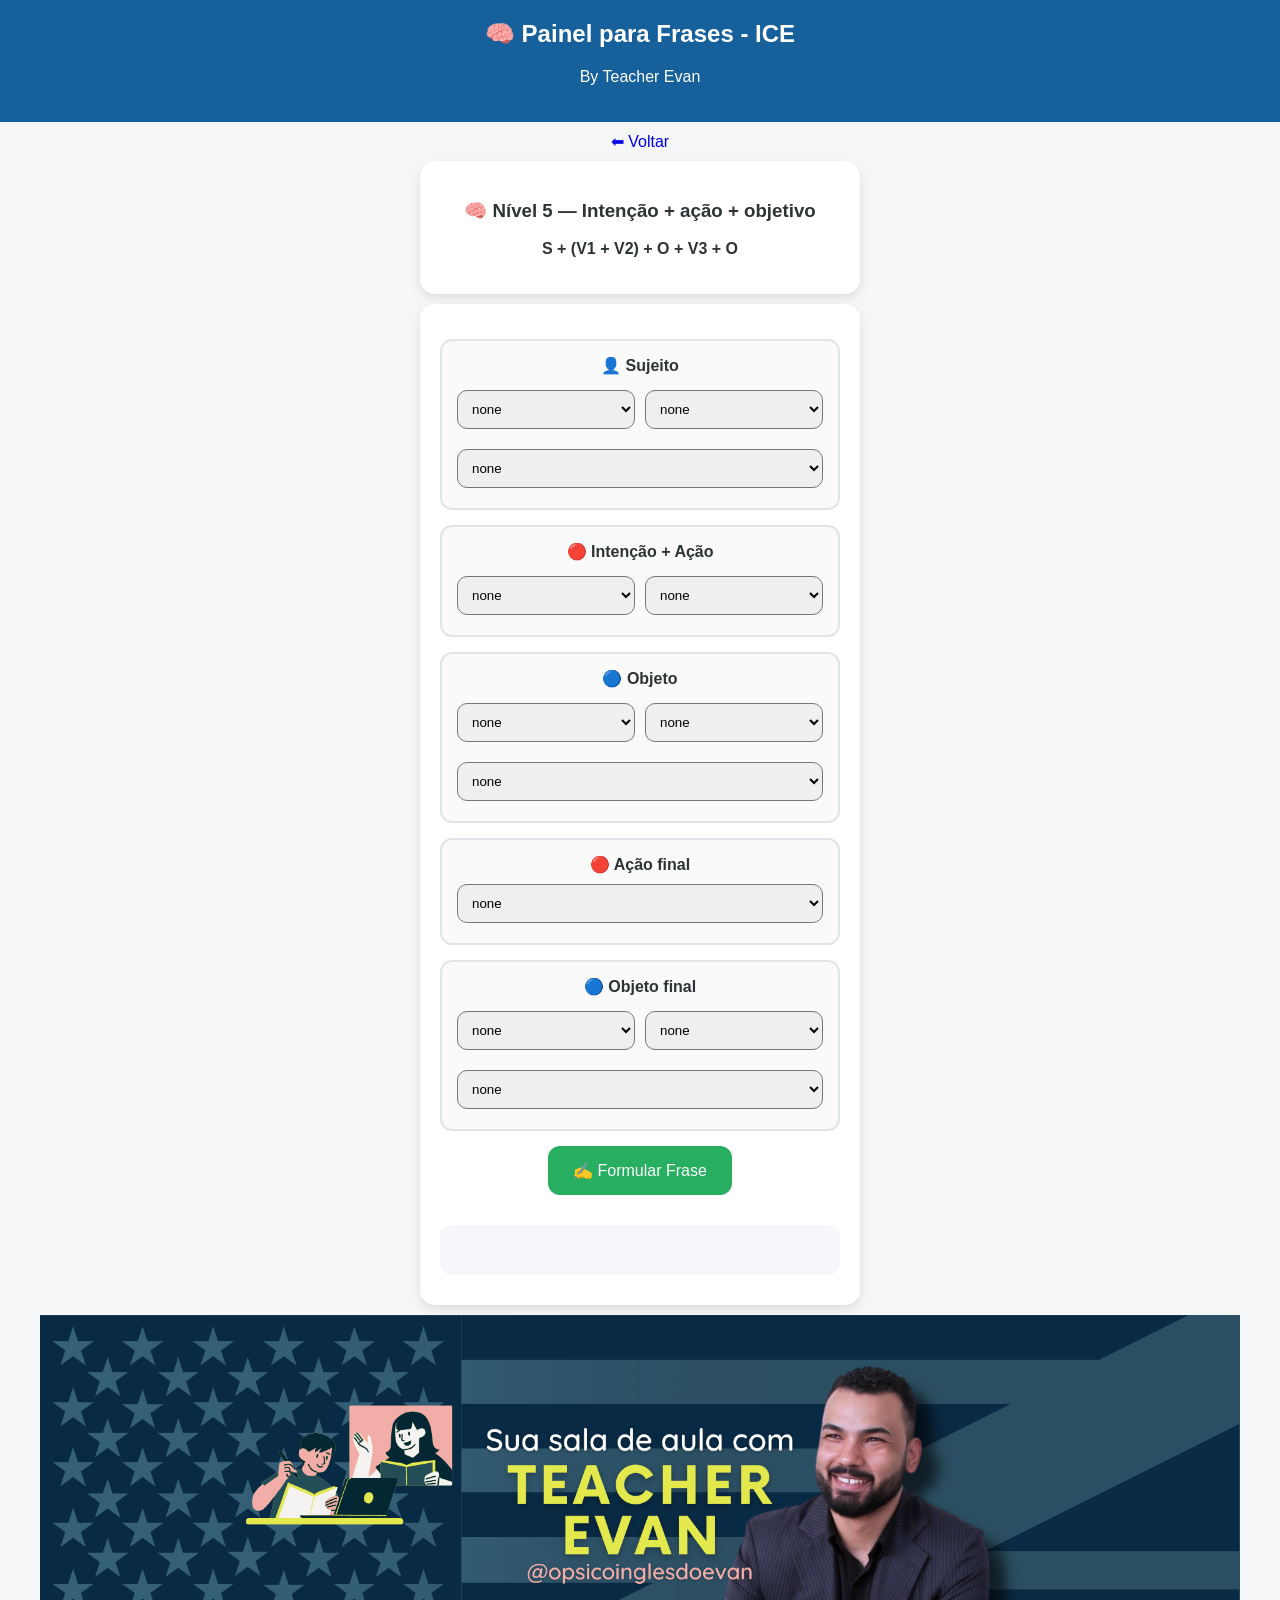
<file: nivel5.html>
<!DOCTYPE html>
<html lang="en">
<head>
<meta charset="UTF-8">
<meta name="viewport" content="width=device-width, initial-scale=1.0">

<title>Nível 5 - ICE</title>
<link rel="stylesheet" href="style.css">

<style>
.row{
  display:flex;
  gap:10px;
  justify-content:center;
  flex-wrap:wrap;
}
.row select{
  flex:1;
  min-width:120px;
}
</style>

</head>

<body>
<div class="section hero">
<header>
<h2>🧠 Painel para Frases - ICE</h2>
<p>By Teacher Evan</p>

</div>
  <a href="index.html" class="back">⬅ Voltar</a>
</header>

<div class="card">
  <h3>🧠 Nível 5 — Intenção + ação + objetivo</h3>
  <p><b>S + (V1 + V2) + O + V3 + O</b></p>
</div>

<div class="card">

<!-- SUJEITO -->
<div class="group">
  <label>👤 Sujeito</label>
  <div class="row">
    <select id="detS"></select>
    <select id="adjS"></select>
    <select id="nounS"></select>
  </div>
</div>

<!-- BLOCO DE VERBOS -->
<div class="group">
  <label>🔴 Intenção + Ação</label>
  <div class="row">
    <select id="v1"></select> <!-- verb_to -->
    <select id="v2"></select> <!-- verb_inf -->
  </div>
</div>

<!-- OBJETO 1 -->
<div class="group">
  <label>🔵 Objeto</label>
  <div class="row">
    <select id="detO1"></select>
    <select id="adjO1"></select>
    <select id="nounO1"></select>
  </div>
</div>

<!-- VERBO FINAL -->
<div class="group">
  <label>🔴 Ação final</label>
  <select id="v3"></select>
</div>

<!-- OBJETO 2 -->
<div class="group">
  <label>🔵 Objeto final</label>
  <div class="row">
    <select id="detO2"></select>
    <select id="adjO2"></select>
    <select id="nounO2"></select>
  </div>
</div>

<button onclick="build()">✍️ Formular Frase</button>

<div class="result" id="result"></div>

</div>

  <div class="hero-image">
    <img src="header.png" alt="ICE Banner">
  </div>


<script src="data.js"></script>
<script>

// ===== UTIL =====
function clean(v){
  return v.split(" (")[0];
}

function fill(id, list){
  let el = document.getElementById(id);
  el.innerHTML = '<option value="">none</option>';

  list.forEach(item=>{
    el.innerHTML += `<option value="${clean(item.v)}">${item.v}</option>`;
  });
}

// ===== BUILD NP =====
function buildNP(det, adj, noun){

  if(!noun) return "";

  const item = GLOBAL.content_words.nouns.find(n => clean(n.v) === noun);

  if(!det){
    if(item && (item.tags.includes("plural") || item.tags.includes("uncountable"))){
      return [adj, noun].filter(Boolean).join(" ");
    }
    det = "the";
  }

  return [det, adj, noun].filter(Boolean).join(" ");
}

// ===== BANCO =====
const dets = GLOBAL.function_words.determiners;
const adjs = GLOBAL.content_words.adjectives;
const nouns = GLOBAL.content_words.nouns;
const verbs = GLOBAL.content_words.verbs;

// 🔥 FILTROS CORRETOS
const verbTO = verbs.filter(v => v.tags.includes("verb_to"));

const verbINF_OBJ = verbs.filter(v =>
  v.tags.includes("verb_inf") &&
  v.tags.includes("verb_obj")
);

// ===== LOAD =====
["detS","detO1","detO2"].forEach(id=>fill(id,dets));
["adjS","adjO1","adjO2"].forEach(id=>fill(id,adjs));
["nounS","nounO1","nounO2"].forEach(id=>fill(id,nouns));

fill("v1", verbTO);
fill("v2", verbINF_OBJ);
fill("v3", verbINF_OBJ);

let current = {};

// ===== BUILD =====
function build(){

  current = {
    detS:detS.value,
    adjS:adjS.value,
    nounS:nounS.value,
    v1:v1.value,
    v2:v2.value,
    v3:v3.value,
    detO1:detO1.value,
    adjO1:adjO1.value,
    nounO1:nounO1.value,
    detO2:detO2.value,
    adjO2:adjO2.value,
    nounO2:nounO2.value
  };

  render();
}

// ===== RENDER =====
function render(){

  let s = buildNP(current.detS, current.adjS, current.nounS);
  let o1 = buildNP(current.detO1, current.adjO1, current.nounO1);
  let o2 = buildNP(current.detO2, current.adjO2, current.nounO2);

  let result = `
    <span class="blue">${s}</span>
    <span class="verb">${current.v1}</span>
    <span class="verb">${current.v2}</span>
    <span class="blue">${o1}</span>
    <span class="verb">${current.v3}</span>
    <span class="blue">${o2}</span>
  `;

  document.getElementById("result").innerHTML = result;
}

</script>

</body>
</html>
</file>
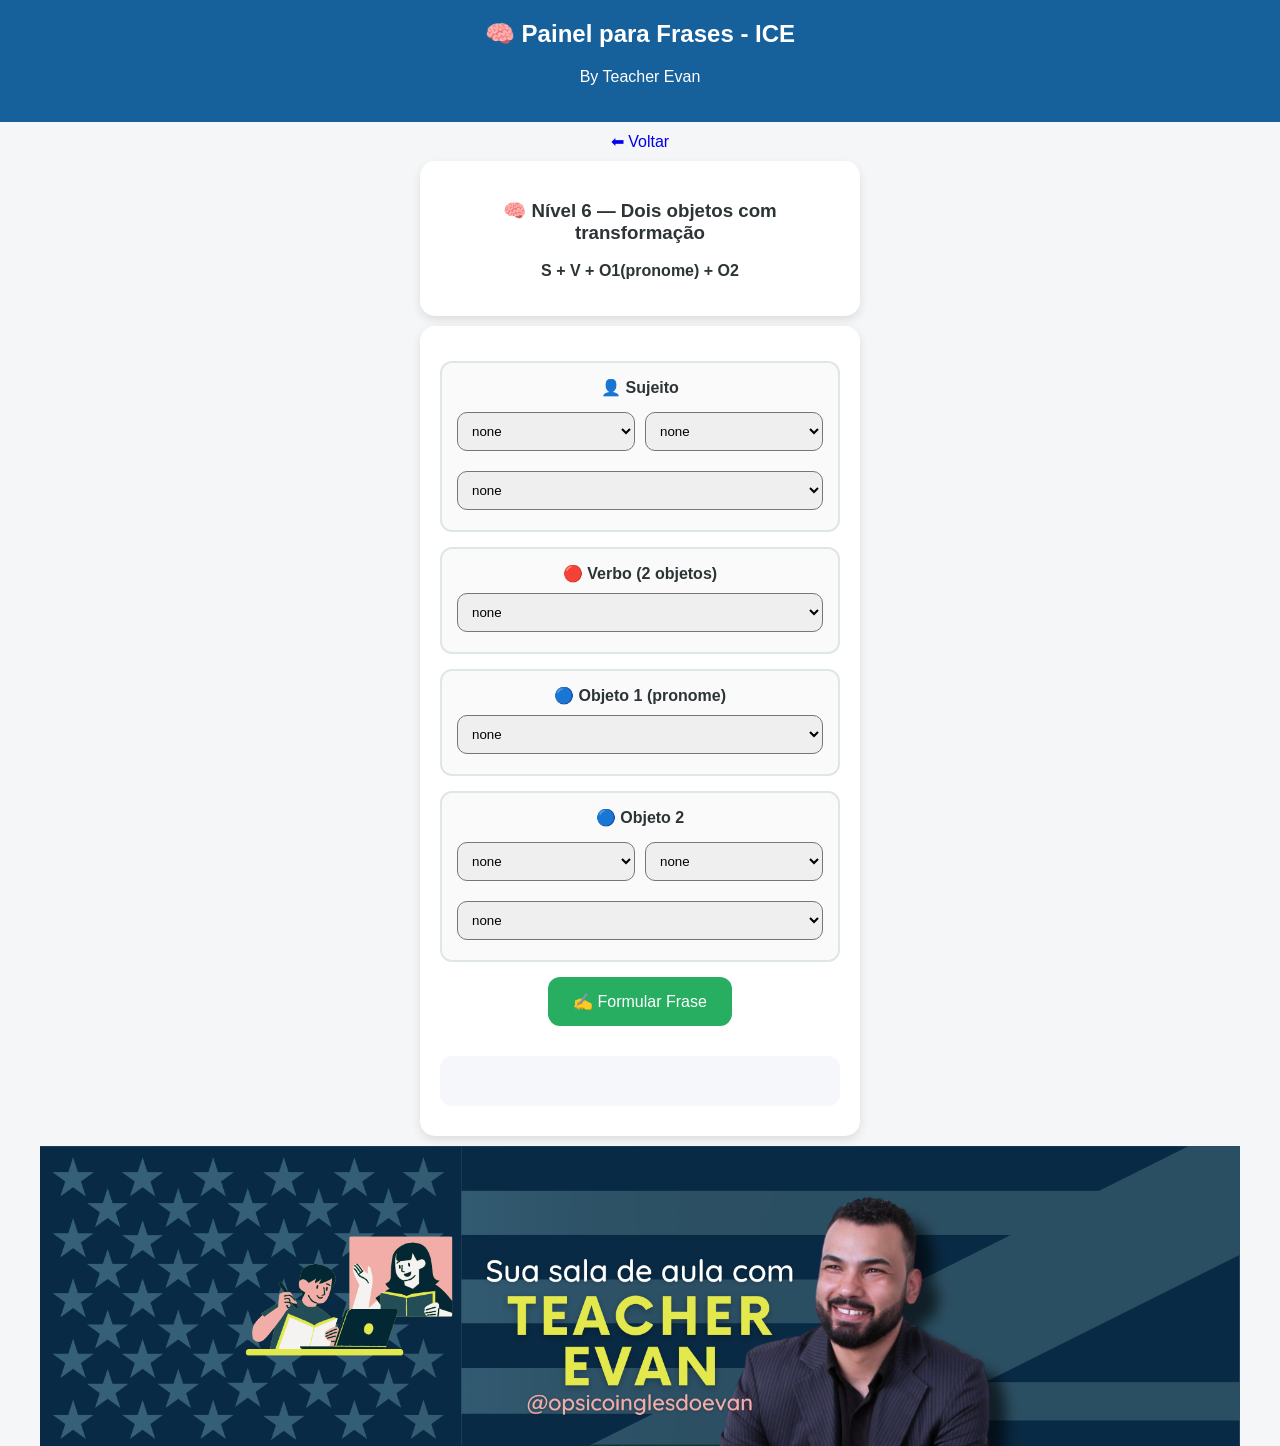
<file: nivel6.html>
<!DOCTYPE html>
<html lang="en">
<head>
<meta charset="UTF-8">
<meta name="viewport" content="width=device-width, initial-scale=1.0">

<title>Nível 6 - ICE</title>
<link rel="stylesheet" href="style.css">

<style>
.row{
  display:flex;
  gap:10px;
  justify-content:center;
  flex-wrap:wrap;
}
.row select{
  flex:1;
  min-width:120px;
}
</style>

</head>

<body>
<div class="section hero">
<header>
<h2>🧠 Painel para Frases - ICE</h2>
<p>By Teacher Evan</p>

</div>
<a href="index.html" class="back">⬅ Voltar</a>
</header>

<div class="card">
  <h3>🧠 Nível 6 — Dois objetos com transformação</h3>
  <p><b>S + V + O1(pronome) + O2</b></p>
</div>

<div class="card">

<!-- SUJEITO -->
<div class="group">
  <label>👤 Sujeito</label>
  <div class="row">
    <select id="detS"></select>
    <select id="adjS"></select>
    <select id="nounS"></select>
  </div>
</div>

<!-- VERBO -->
<div class="group">
  <label>🔴 Verbo (2 objetos)</label>
  <select id="v"></select>
</div>

<!-- OBJETO 1 -->
<div class="group">
  <label>🔵 Objeto 1 (pronome)</label>
  <select id="o1"></select>
</div>

<!-- OBJETO 2 -->
<div class="group">
  <label>🔵 Objeto 2</label>
  <div class="row">
    <select id="detO2"></select>
    <select id="adjO2"></select>
    <select id="nounO2"></select>
  </div>
</div>

<button onclick="build()">✍️ Formular Frase</button>

<div class="result" id="result"></div>

<!-- SUBSTITUIÇÃO -->
<div id="replaceArea" style="display:none; margin-top:20px;">

<div class="group">
  <label>🔁 Substituir objeto 1</label>
  <div class="row">
    <select id="repDetO1"></select>
    <select id="repAdjO1"></select>
    <select id="repNounO1"></select>
  </div>
</div>

<div class="group">
  <label>🔁 Substituir objeto 2</label>
  <div class="row">
    <select id="repDetO2"></select>
    <select id="repAdjO2"></select>
    <select id="repNounO2"></select>
  </div>
</div>

<button onclick="applyReplace()">🔄 Aplicar</button>

</div>

</div>

  <div class="hero-image">
    <img src="header.png" alt="ICE Banner">
  </div>


<script src="data.js"></script>
<script>

// ===== UTIL
function clean(v){
  return v.split(" (")[0];
}

function fill(id, list){
  let el = document.getElementById(id);
  el.innerHTML = '<option value="">none</option>';
  list.forEach(item=>{
    el.innerHTML += `<option value="${clean(item.v)}">${item.v}</option>`;
  });
}

// ===== BUILD NP (nível 4 padrão)
function buildNP(det, adj, noun){

  if(!noun) return "";

  const item =
    GLOBAL.content_words.nouns.find(n => clean(n.v) === noun) ||
    GLOBAL.content_words.nuclei.find(n => clean(n.v) === noun);

  if(!det){
    if(item && (item.tags.includes("plural") || item.tags.includes("uncountable"))){
      return [adj, noun].filter(Boolean).join(" ");
    }
    det = "the";
  }

  return [det, adj, noun].filter(Boolean).join(" ");
}

// ===== BANCO
const dets = GLOBAL.function_words.determiners;
const adjs = GLOBAL.content_words.adjectives;

const nouns = [
  ...GLOBAL.content_words.nouns,
  ...GLOBAL.content_words.nuclei
];

const verbs = GLOBAL.content_words.verbs;

const objectPronouns =
  GLOBAL.function_words.pronouns.filter(p => p.tags.includes("pron_obj"));

const verb2obj =
  verbs.filter(v => v.tags.includes("verb_2obj"));

// ===== LOAD
["detS","detO2"].forEach(id=>fill(id,dets));
["adjS","adjO2"].forEach(id=>fill(id,adjs));
["nounS","nounO2"].forEach(id=>fill(id,nouns));

fill("v", verb2obj);
fill("o1", objectPronouns);

// substituição
["repDetO1","repDetO2"].forEach(id=>fill(id,dets));
["repAdjO1","repAdjO2"].forEach(id=>fill(id,adjs));
["repNounO1","repNounO2"].forEach(id=>fill(id,nouns));

let current = {};

// ===== BUILD
function build(){

  current = {
    detS:detS.value,
    adjS:adjS.value,
    nounS:nounS.value,
    v:v.value,
    o1:o1.value,
    detO2:detO2.value,
    adjO2:adjO2.value,
    nounO2:nounO2.value
  };

  render();
  replaceArea.style.display="block";
}

// ===== APPLY REPLACE
function applyReplace(){

  let s = buildNP(current.detS, current.adjS, current.nounS);

  let o1 = current.o1;
  let o2 = buildNP(current.detO2, current.adjO2, current.nounO2);

  // O1 vira NP completo
  if(repNounO1.value){
    o1 = buildNP(repDetO1.value, repAdjO1.value, repNounO1.value);
  }

  // O2 completo
  if(repNounO2.value){
    o2 = buildNP(repDetO2.value, repAdjO2.value, repNounO2.value);
  }

  render(s,o1,o2);
}

// ===== RENDER
function render(sC=null,o1C=null,o2C=null){

  let s = sC || buildNP(current.detS, current.adjS, current.nounS);
  let o1 = o1C || current.o1;
  let o2 = o2C || buildNP(current.detO2, current.adjO2, current.nounO2);

  document.getElementById("result").innerHTML = `
    <span class="blue">${s}</span>
    <span class="verb">${current.v}</span>
    <span class="blue">${o1}</span>
    <span class="blue">${o2}</span>
  `;
}

</script>

</body>
</html>
</file>
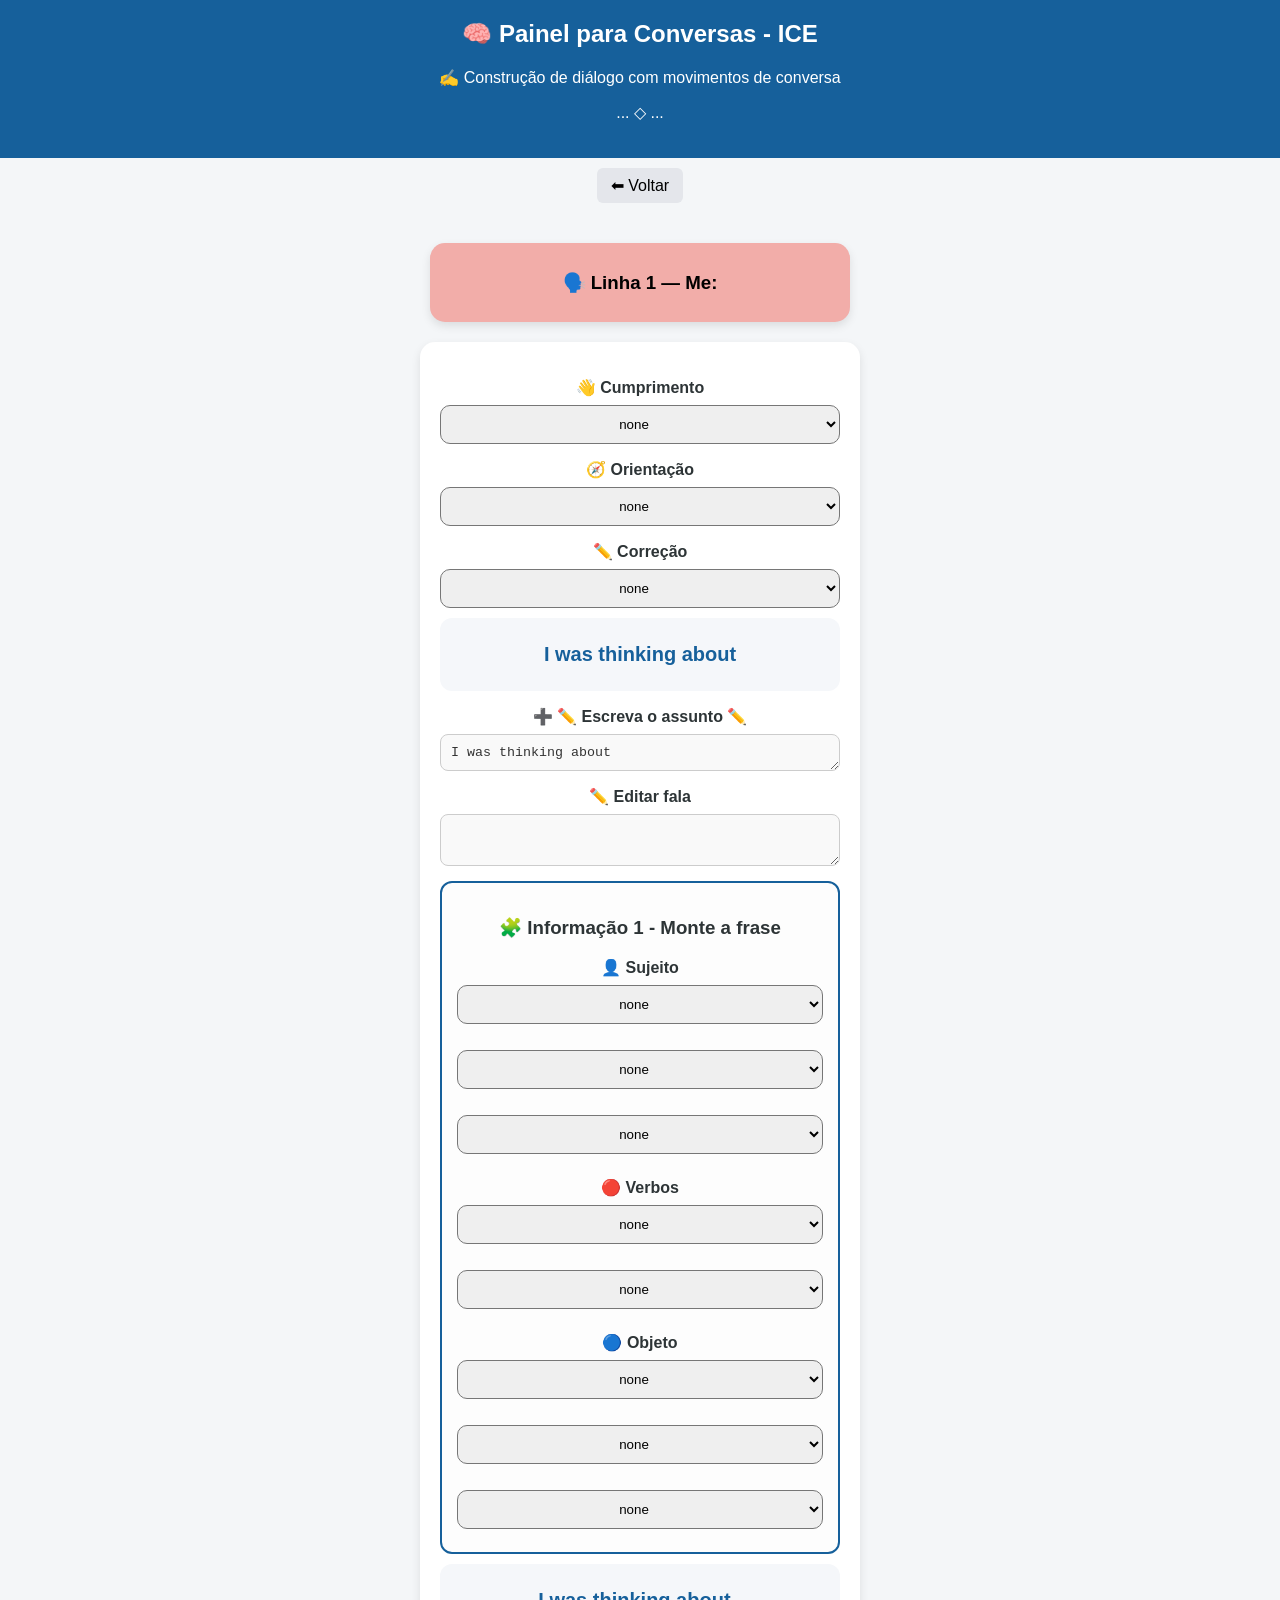
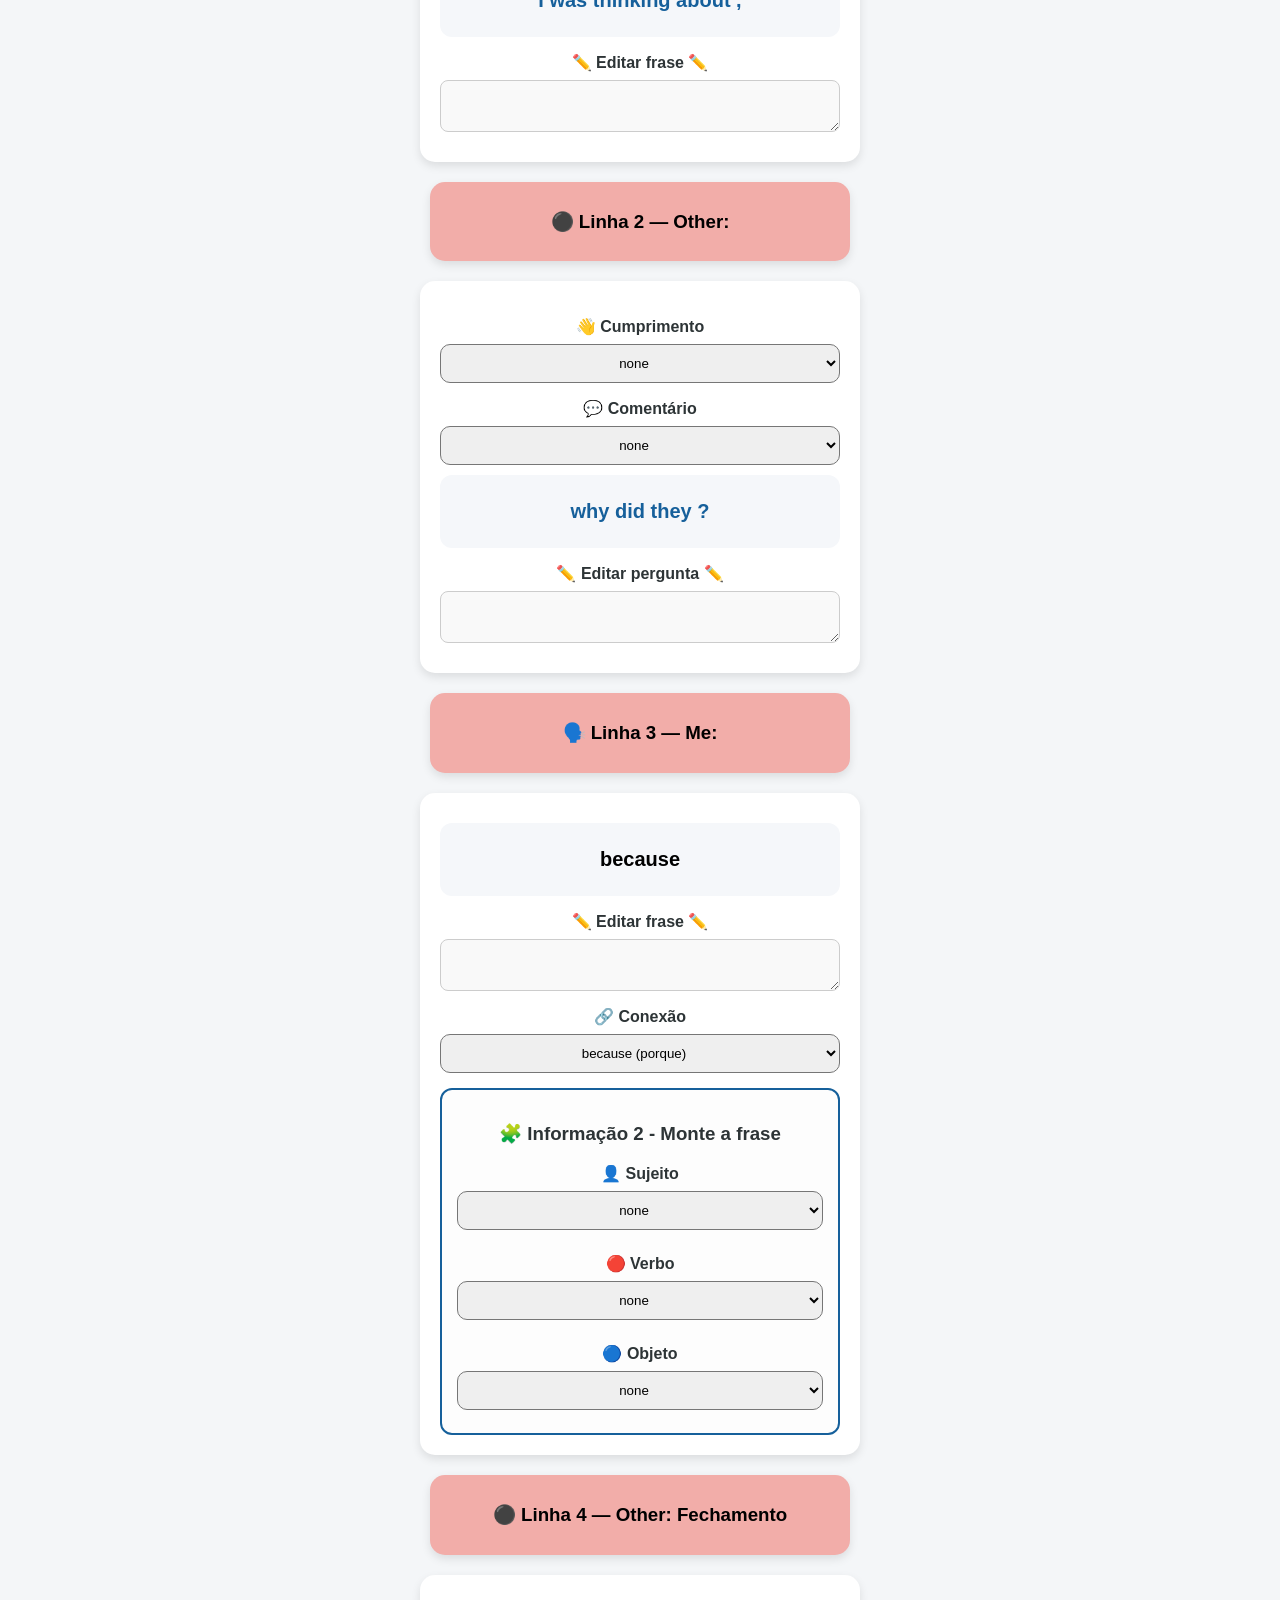
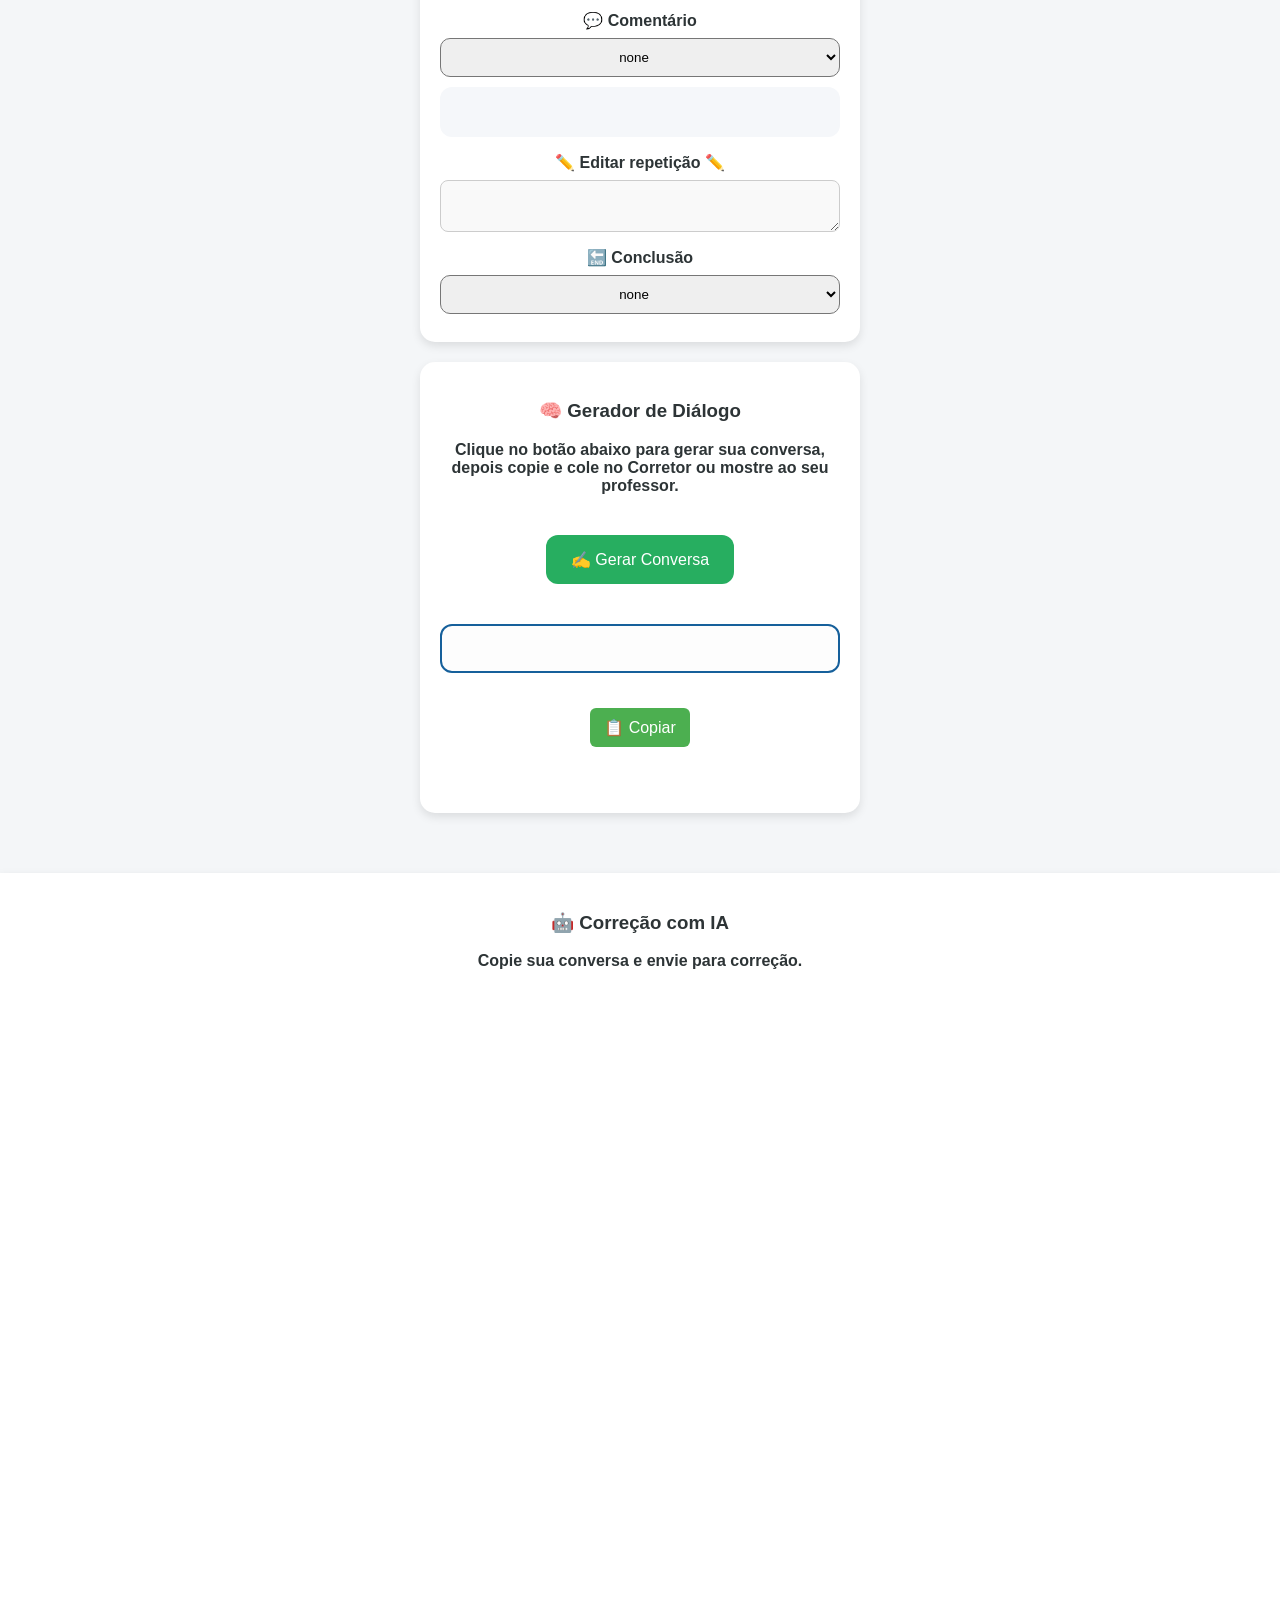
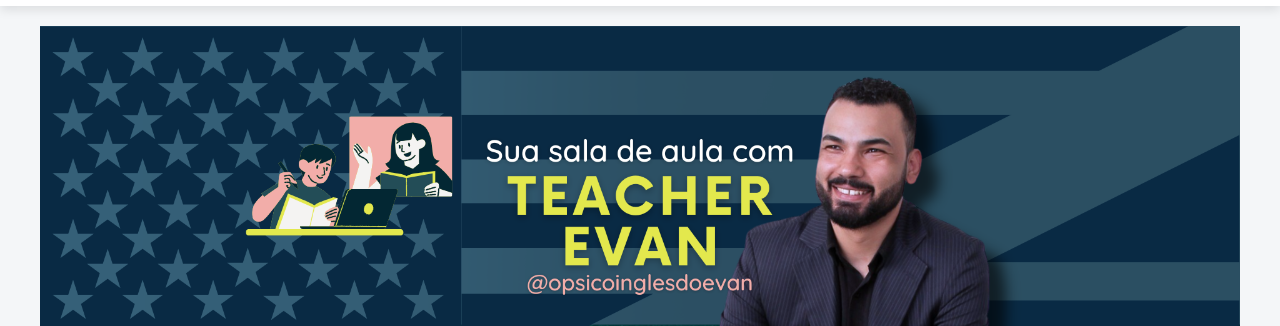
<file: nivel7.html>
<!DOCTYPE html>
<html lang="en">
<head>
<meta charset="UTF-8">
<meta name="viewport" content="width=device-width, initial-scale=1.0">

<title>Nível 7 - ICE</title>

<link rel="stylesheet" href="style.css">

<style>
.section{display:flex;justify-content:center;}
.wrapper{max-width:900px;width:100%;}
.card{margin:20px auto;text-align:center;}

.row{
  display:flex;
  gap:10px;
  justify-content:center;
  flex-wrap:wrap;
}

select{
  min-width:120px;
  text-align:center;
}

textarea, select{
  display:block;
  margin:8px auto;
}

.tabs{
  display:flex;
  gap:10px;
  justify-content:center;
  margin-bottom:10px;
}

.tab{
  padding:6px 10px;
  border:1px solid #ccc;
  border-radius:6px;
}

.preview{
  margin:10px 0;
  padding:25px;
  font-size:20px;
  text-align:center;
  border-radius:12px;
  background:#f5f7fa;
  color:#16609b;
  font-weight:normal;
}

.chat{
  display:flex;
  flex-direction:column;
  gap:12px;
  margin-top:15px;
}

.msg{
  padding:12px;
  border-radius:12px;
  max-width:65%;
  box-shadow:0 2px 4px rgba(0,0,0,0.1);
}

/* direita */
.me{
  background:#d1f5d3;
  align-self:flex-end;
  text-align:right;
}

/* esquerda */
.other{
  background:#e4e6eb;
  align-self:flex-start;
  text-align:left;
}

.copy-btn{
  margin-top:20px;
  padding:10px 14px;
  border:none;
  background:#4CAF50;
  color:white;
  border-radius:6px;
  cursor:pointer;
}

button{
  margin-top:20px;
}

label{
  display:block;
  margin-top:16px;
  font-weight:bold;
}

textarea{
  margin-bottom:10px;
}

.title-card{
  background:#f2ada9;
  color:#000;
  text-align:left;
}

.title-card:hover{
  transform:none;
  background:#f2ada9; /* mantém igual */
}

.title-card{
  text-align:center;
}

.blue{ color:#0984e3; }
.verb{ color:#e17055; font-weight:600; }

.info-box{
  border:2px solid #16609b;
  border-radius:12px;
  padding:15px;
  margin-top:15px;
  background:#fdfdfd;
}

.connector{
  color:#000;
  font-weight:600; /* opcional */
}

</style>
</head>

<body>
<div class="section hero">
<header>
<h2>🧠 Painel para Conversas - ICE</h2>
<p>✍️ Construção de diálogo com movimentos de conversa</p>

<p>... ◇ ...</p>

</div>

<div style="margin-top:10px;">
  <a href="index.html" style="
    display:inline-block;
    padding:8px 14px;
    background:#e4e6eb;
    border-radius:6px;
    text-decoration:none;
    color:black;
  ">
    ⬅ Voltar
  </a>
</div>

</header>

<div class="section"><div class="wrapper">

<!-- ================= BLOCO 1 ================= -->
<div class="card title-card">
<h3>🗣️ Linha 1 — Me:</h3>
</div>

<!-- conteúdo -->
<div class="card">
<label>👋 Cumprimento</label>
<select id="greeting"></select>

<label>🧭 Orientação</label>
<select id="orientation"></select>

<label>✏️ Correção</label>
<select id="correction"></select>

<div class="preview">
<strong id="p0"></strong>
</div>

<label>➕ ✏️ Escreva o assunto ✏️</label>
<textarea id="correctionText" rows="1">I was thinking about </textarea>

<label>✏️ Editar fala</label>
<textarea id="customP0" rows="2"></textarea>

<div class="info-box">
<h3>🧩 Informação 1 - Monte a frase</h3>

<label>👤 Sujeito</label>
<div class="row">
<select id="detS"></select>
<select id="adjS"></select>
<select id="nounS"></select>
</div>

<label>🔴 Verbos</label>
<div class="row">
<select id="v1b"></select>
<select id="v1c"></select>
</div>

<label>🔵 Objeto</label>
<div class="row">
<select id="detO"></select>
<select id="adjO"></select>
<select id="nounO"></select>
</div>
</div> 

<div class="preview">
<strong id="p1_full"></strong>
</div>

<label>✏️ Editar frase ✏️</label>
<textarea id="customInfo1" rows="2"></textarea>
</div>

<!-- ================= BLOCO 2 ================= -->
<div class="card title-card">
<h3>⚫ Linha 2 — Other:</h3>
</div>

<!-- conteúdo -->
<div class="card">
<label>👋 Cumprimento</label>
<select id="greeting2"></select>
<label>💬 Comentário</label>
<select id="comment2"></select>

<div class="preview"><strong id="q1"></strong></div>

<label>✏️ Editar pergunta ✏️</label>
<textarea id="customQ" rows="2"></textarea>
</div>

<!-- ================= BLOCO 3 ================= -->
<div class="card title-card">
<h3>🗣️ Linha 3 — Me:</h3>
</div>

<!-- conteúdo -->
<div class="card">

<div class="preview"><strong id="p2"></strong></div>

<!-- 🔥 NOVO CAMPO DE EDIÇÃO -->
<label>✏️ Editar frase ✏️</label>
<textarea id="customInfo2" rows="2"></textarea>


<label>🔗 Conexão</label>
<select id="connector"></select>


<div class="info-box">

<h3>🧩 Informação 2 - Monte a frase</h3>
<label>👤 Sujeito</label>
<div class="row">
<select id="s2"></select>
</div>

<label>🔴 Verbo</label>
<div class="row">
<select id="v2"></select>
</div>

<label>🔵 Objeto</label>
<div class="row">
<select id="o2"></select>
</div>
</div>


</div>

<!-- ================= BLOCO 4 ================= -->
<div class="card title-card">
<h3>⚫ Linha 4 — Other: Fechamento</h3>
</div>

<!-- conteúdo -->
<div class="card">
<label>💬 Comentário</label>
<select id="comment"></select>

<div class="preview"><strong id="p2_repeat"></strong></div>

<label>✏️ Editar repetição ✏️</label>
<textarea id="customRep" rows="2"></textarea>

<label>🔚 Conclusão</label>
<select id="conclusion"></select>
</div>

<!-- ================= RESULTADO ================= -->



<div class="card">


  <h3>🧠 Gerador de Diálogo</h3>
  <p>Clique no botão abaixo para gerar sua conversa, depois copie e cole no Corretor ou mostre ao seu professor.</p>

<div style="margin-top:20px;">
  <button onclick="buildConversation()">✍️ Gerar Conversa</button>
</div>


<div class="info-box" style="text-align:center; margin-top:20px;">
<div id="chat" class="chat"></div>
</div>

<textarea id="copy" style="display:none;"></textarea>

<div style="margin-top:15px;">
  <button class="copy-btn" onclick="copyText()">📋 Copiar</button>
<div id="copyMsg" style="
  margin-top:10px;
  font-size:14px;
  color:#4CAF50;
  opacity:0;
  transition:0.3s;
">
  ✔️ Copiado com sucesso!
</div>
</div>
</div>

</div></div>

<!-- ===== IA CORRETORA ===== -->
<div class="card wide">

  <h3>🤖 Correção com IA</h3>
  <p>Copie sua conversa e envie para correção.</p>

  <iframe 
    src="https://app.edcafe.ai/chatbots/69de6c17e2c8076440adfe1d"
    title="Correção ICE"
    allow="microphone"
    style="border:none; width:100%; height:600px;">
  </iframe>

</div>

  <div class="hero-image">
    <img src="header.png" alt="ICE Banner">
  </div>

<script src="data.js"></script>

<script>

/* ================= UTIL ================= */
function clean(v){return v.split(" (")[0];}

function fill(id,list){
let el=document.getElementById(id);
el.innerHTML='<option value="">none</option>';


const sorted = [...list].sort((a,b)=>
clean(a.v).toLowerCase().localeCompare(clean(b.v).toLowerCase())
);

sorted.forEach(i=>{
el.innerHTML+=`<option value="${clean(i.v)}">${i.v}</option>`;
});
}

function buildNP(det,adj,noun){
  if(!noun) return "";
  return [det,adj,noun].filter(Boolean).join(" ");
}

/* ================= BANCO ================= */
const nounsRaw = [...GLOBAL.content_words.nuclei, ...GLOBAL.content_words.nouns];

const nouns = [...new Map(
  nounsRaw.map(n => [clean(n.v), n])
).values()];
const verbs = GLOBAL.content_words.verbs.filter(v => {

  const word = v.v.toLowerCase().trim();

  return (
    v.tags.includes("verb_obj") &&
    v.tags.includes("n1") &&

    !v.tags.includes("verb_inf") &&
    !word.startsWith("to ") &&

    !v.tags.includes("verb_ing") &&
    !v.tags.includes("verb_ing_form") &&
    !word.endsWith("ing") &&

    !v.tags.includes("verb_prep") &&
    !v.tags.includes("verb_modal") &&
    !v.tags.includes("verb_link") &&
    !v.tags.includes("verb_2obj")
  );
});


// verbos que pedem infinitivo com "to"
const verbs_to_follow = GLOBAL.content_words.verbs.filter(v =>
  v.tags.includes("verb_to")
);

// verbos já com "to"
const verbs_inf = GLOBAL.content_words.verbs.filter(v =>
  v.v.startsWith("to ")
);

/* ================= LOAD ================= */
["detS","detO"].forEach(id=>fill(id,GLOBAL.function_words.determiners));
["adjS","adjO"].forEach(id=>fill(id,GLOBAL.content_words.adjectives));
["nounS","nounO"].forEach(id=>fill(id,nouns));

// v1b → verbo que pede "to"
fill("v1b", verbs_to_follow);

// v1c → verbo com "to"
const uniqueVerbs = [...new Map(verbs_inf.map(v => [clean(v.v), v])).values()];
fill("v1c", uniqueVerbs);

// v2 mantém normal
fill("v2", verbs);
["s2","o2"].forEach(id=>fill(id,GLOBAL.function_words.pronouns));

/* 🔥 NOVOS CONECTORES */
fill("connector", GLOBAL.conversation_moves.connection);
document.getElementById("connector").value = "because";

// 🔥 CARREGAMENTO DINÂMICO DOS MOVIMENTOS DE CONVERSA

fill("greeting", GLOBAL.conversation_moves.greeting);
fill("orientation", GLOBAL.conversation_moves.orientation);
fill("correction", GLOBAL.conversation_moves.correction);
fill("greeting2", GLOBAL.conversation_moves.greeting);
fill("comment2", GLOBAL.conversation_moves.comment);
fill("comment", GLOBAL.conversation_moves.comment);
fill("conclusion", GLOBAL.conversation_moves.conclusion);

/* ================= FRASES ================= */
function info1(){
return [
  `<span class="blue">${buildNP(detS.value,adjS.value,nounS.value)}</span>`,
  `<span class="verb">${v1b.value}</span>`,
  `<span class="verb">${v1c.value}</span>`,
  `<span class="blue">${buildNP(detO.value,adjO.value,nounO.value)}</span>`
].filter(Boolean).join(" ");
}

function info2(){
  return [
    `<span class="blue">${s2.value}</span>`,
    `<span class="verb">${v2.value}</span>`,
    `<span class="blue">${o2.value}</span>`
  ].filter(Boolean).join(" ");
}

/* ================= UPDATE ================= */
document.querySelectorAll("select,textarea").forEach(e=>e.oninput=update);

function update(){

let i1=info1();
let i2=info2();

let customInfo1=customInfo1Input();
let customQVal=customQ.value.trim();
let customRepVal=customRep.value.trim();
let customInfo2Val=customInfo2.value.trim();


let preview0 = [greeting.value, orientation.value, correction.value, correctionText.value]
  .filter(Boolean)
  .join(" ");

let customP0Val = document.getElementById("customP0").value.trim();

p0.innerHTML = customP0Val || preview0;

let baseLine1 = `${preview0}, ${i1}`;

p1_full.innerHTML = customInfo1 || baseLine1;

q1.innerHTML = customQVal || `${greeting2.value} ${comment2.value} why did they ${v1b.value} ${v1c.value} ${buildNP(detO.value,adjO.value,nounO.value)}?`;

/* 🔥 BLOCO 3 */
let cleanI1 = i1; // mantém colorido

p2.innerHTML = customInfo2Val || `${cleanI1} <span class="connector">${connector.value}</span> ${i2}`;

p2_repeat.innerHTML = customRepVal || i2;
}

function customInfo1Input(){
return document.getElementById("customInfo1").value.trim();
}

/* ================= FINAL ================= */
function buildConversation(){

let i1=info1();
let i2=info2();


let preview0 = [greeting.value, orientation.value, correction.value, correctionText.value]
  .filter(Boolean)
  .join(" ");

let baseLine1 = `${preview0}, ${i1}`;

let customP0Val = document.getElementById("customP0").value.trim();

let line1 = `Me: ${customInfo1Input() || customP0Val || baseLine1}`;

let question = customQ.value.trim() || `${greeting2.value} ${comment2.value} why did they ${v1b.value} ${v1c.value} ${buildNP(detO.value,adjO.value,nounO.value)}?`;

let repetition = customRep.value.trim() || i2;

/* 🔥 BLOCO 3 */
let customInfo2Val=customInfo2.value.trim();
let cleanI1 = i1.replace(/<[^>]+>/g, "");

let line3=`Me: ${customInfo2Val || `${cleanI1} ${connector.value} ${i2}`}`;

let line2=`Other: ${question}`;
let line4=`Other: ${comment.value}. ${repetition}. ${conclusion.value}.`;

chat.innerHTML="";
[line1,line2,line3,line4].forEach((l,i)=>{
let d=document.createElement("div");
d.className="msg "+(i%2===0?"me":"other");
d.innerText = l.replace(/<[^>]+>/g, "");
chat.appendChild(d);
});

let cleanLine1 = (customInfo1Input() || customP0Val || baseLine1).replace(/<[^>]+>/g, "");
let cleanLine2 = question.replace(/<[^>]+>/g, "");
let cleanLine3 = (customInfo2Val || `${cleanI1} ${connector.value} ${i2}`).replace(/<[^>]+>/g, "");
let cleanLine4 = `${comment.value}. ${repetition}. ${conclusion.value}.`.replace(/<[^>]+>/g, "");

copy.value =
`💬 Conversa:

🧑‍🎓 ${cleanLine1}

➡️ ${cleanLine2}

🧑‍🎓 ${cleanLine3}

➡️ ${cleanLine4}`;
}

/* ================= COPY ================= */
function copyText(){

let text = copy.value;

let finalText = 
`

${text}`;

// copia
if (navigator.clipboard) {
  navigator.clipboard.writeText(finalText);
} else {
  let temp = document.createElement("textarea");
  temp.value = finalText;
  document.body.appendChild(temp);
  temp.select();
  document.execCommand("copy");
  document.body.removeChild(temp);
}

// 🔥 feedback visual
let msg = document.getElementById("copyMsg");
msg.style.opacity = "1";

setTimeout(()=>{
  msg.style.opacity = "0";
}, 2000);

}


update();

</script>

</body>
</html>
</file>
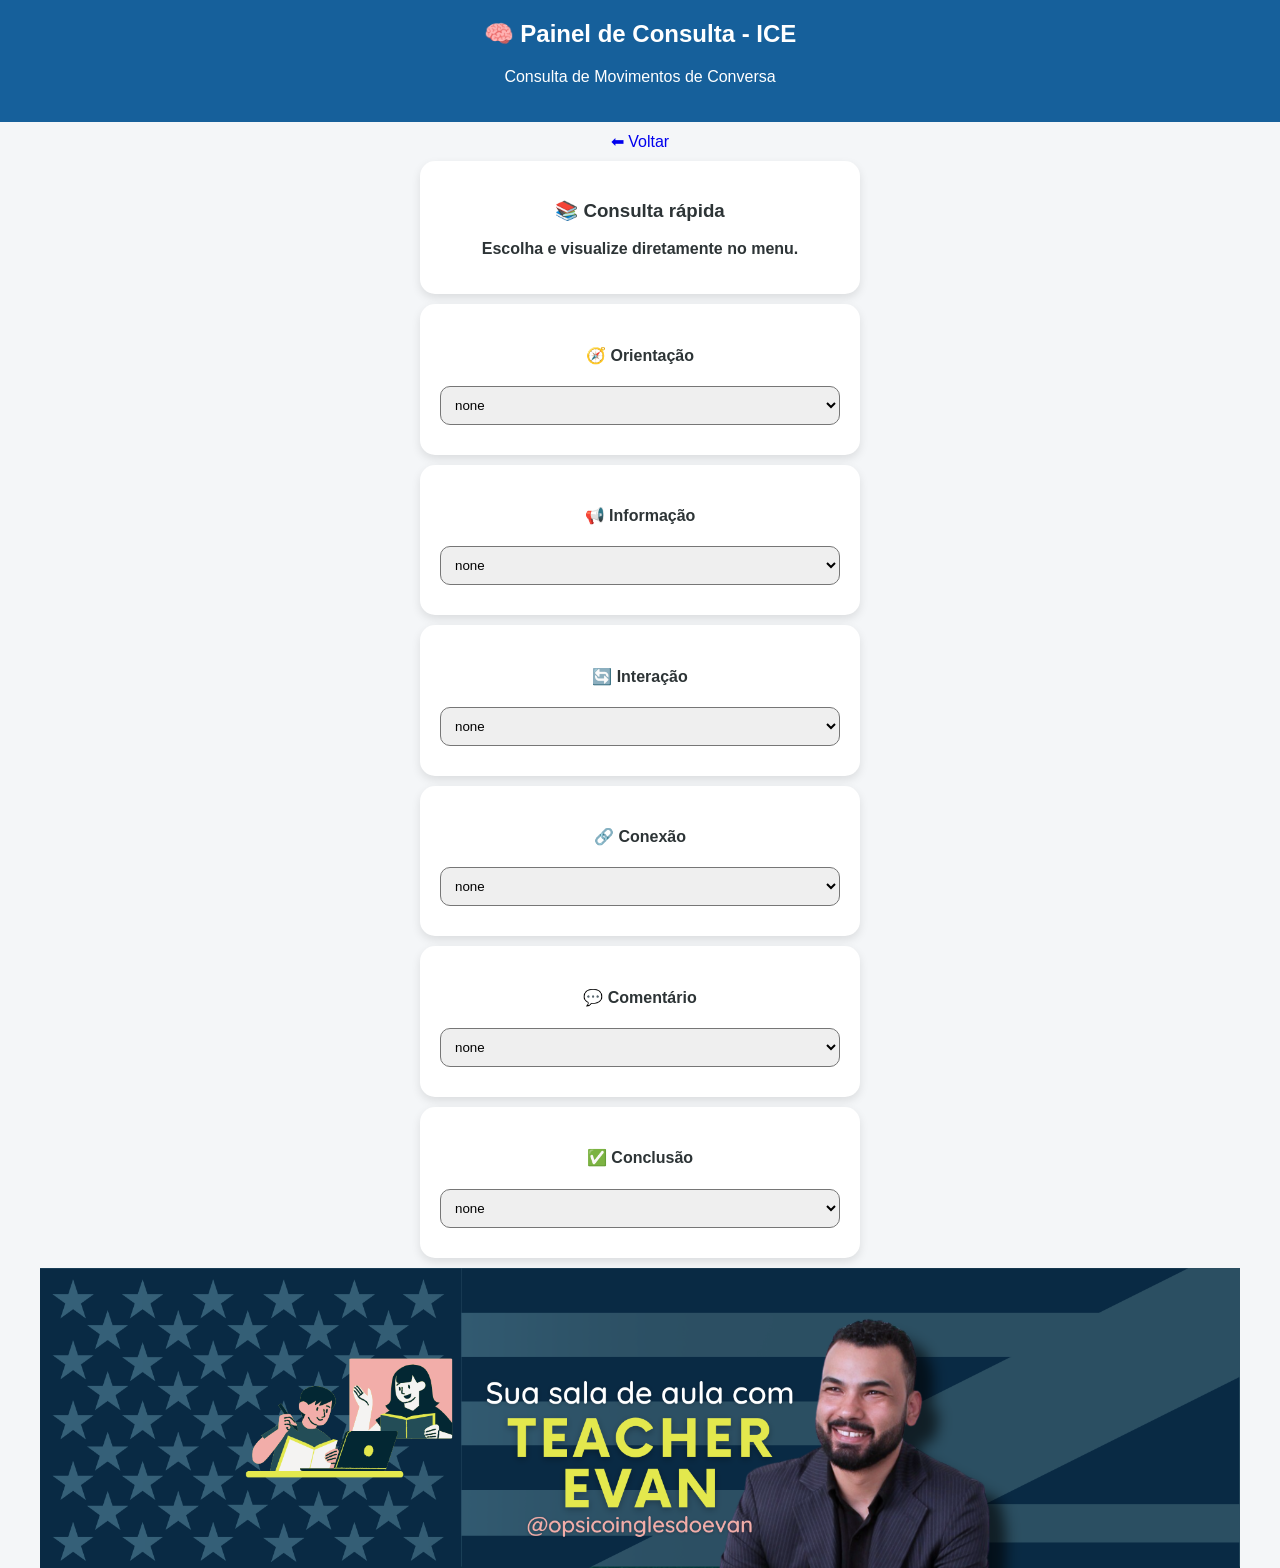
<file: nivel8.html>
<!DOCTYPE html>
<html lang="en">
<head>
<meta charset="UTF-8">
<meta name="viewport" content="width=device-width, initial-scale=1.0">
<title>Consulta - Movimentos de Conversa</title>

<link rel="stylesheet" href="style.css">

</head>

<body>
<div class="section hero">
<header>
  <h2>🧠 Painel de Consulta - ICE</h2>
  <p>Consulta de Movimentos de Conversa</p>
</div>
  <a href="index.html" class="back">⬅ Voltar</a>
</header>

<div class="card">
  <h3>📚 Consulta rápida</h3>
  <p>Escolha e visualize diretamente no menu.</p>
</div>

<!-- ORIENTAÇÃO -->
<div class="card">
<h4>🧭 Orientação</h4>
<select id="orientation"></select>
</div>

<!-- INFORMAÇÃO -->
<div class="card">
<h4>📢 Informação</h4>
<select id="information"></select>
</div>

<!-- INTERAÇÃO -->
<div class="card">
<h4>🔄 Interação</h4>
<select id="interaction"></select>
</div>

<!-- CONEXÃO -->
<div class="card">
<h4>🔗 Conexão</h4>
<select id="connection"></select>
</div>

<!-- COMENTÁRIO -->
<div class="card">
<h4>💬 Comentário</h4>
<select id="comment"></select>
</div>

<!-- CONCLUSÃO -->
<div class="card">
<h4>✅ Conclusão</h4>
<select id="conclusion"></select>
</div>

  <div class="hero-image">
    <img src="header.png" alt="ICE Banner">
  </div>

<script src="data.js"></script>

<script>

// ===== FILL DINÂMICO PADRÃO
function fill(id, data){
  const el = document.getElementById(id);
  el.innerHTML = `<option>none</option>`;

  if(!data) return;

  data.forEach(item=>{
    let text = item.v || item; // segurança
    el.innerHTML += `<option>${text}</option>`;
  });
}

// ===== CARREGAMENTO DO BANCO
fill("orientation", GLOBAL.conversation_moves?.orientation);
fill("information", GLOBAL.conversation_moves?.information);
fill("interaction", GLOBAL.conversation_moves?.interaction);
fill("connection", GLOBAL.conversation_moves?.connection);
fill("comment", GLOBAL.conversation_moves?.comment);
fill("conclusion", GLOBAL.conversation_moves?.conclusion);

</script>

</body>
</html>
</file>
<file: style.css>
/* ===== BASE ===== */
body{
  font-family:Arial;
  margin:0;
  background:#f4f6f8;
  text-align:center;
}

/* ===== ESTRUTURA ===== */
.section{
  padding:20px 20px;
}

.section h2{
  margin-top:0;
}

.wrapper{
  max-width:700px;
  margin:auto;
}

/* ===== HERO ===== */
.hero{
  background:#16609b;
  color:white;
  padding:0;
}

.hero-image{
  width:100%;
  overflow:hidden;
}

.hero-image img{
  width:100%;
  height:auto;
  display:block;
}

/* desktop */
@media (min-width:768px){
  .hero-image img{
    max-width:1200px;
    margin:0 auto;
  }
}

h1{ margin-bottom:10px; }

/* ===== BOTÕES ===== */
button{
  padding:15px 25px;
  border:none;
  border-radius:12px;
  background:#27ae60;
  color:white;
  font-size:16px;
  cursor:pointer;
margin-bottom: 20px;
}

/* ===== CARDS (FUNCIONA PRA <a> E <div>) ===== */
.card{
  display:block;
  text-decoration:none;
  color:#2d3436;

  background:white;
  margin:10px auto;
  padding:20px;
  max-width:400px;
  border-radius:15px;
  box-shadow:0 4px 10px rgba(0,0,0,0.1);

  font-weight:bold;
  transition:0.2s;
}

.cardh{
  display:block;
  text-decoration:none;
  color:#2d3436;

  background:white;
  margin:10px auto;
  padding:20px;
  max-width:400px;
  border-radius:15px;
  box-shadow:0 4px 10px rgba(0,0,0,0.1);

  font-weight:bold;
  transition:0.2s;
}

.card iframe{
  width:100%;
  height:600px;
  border:none;
  display:block;
}

.card:hover{
  transform:scale(1.03);
  background:#ffffff;
}

.cardh:hover{
  transform:scale(1.03);
  background:#f2ada9;
}

/* garante comportamento de link */
a.card{
  color:#2d3436;
  text-decoration:none;
}

/* ===== HEADER ===== */
header{
  padding:20px;
}

/* ===== SELECT ===== */
select{
  width:100%;
  padding:10px;
  margin:10px 0;
  border-radius:10px;
}

/* ===== RESULTADO ===== */
.result{
  margin: 10px 0;
  padding: 25px;
  font-size: 24px;
  text-align: center;
  border-radius: 12px;
  background: #f5f7fa;
}

/* ===== CORES DIDÁTICAS ===== */
.blue{ color:#0984e3; }

.verb{
  color:#e17055;
  font-weight:600;
}

/* ===== BOTÃO VOLTAR ===== */
.back{
  display:inline-block;
  margin-top:10px;
  text-decoration:none;
}

/* ===== GROUP (PARA NÍVEIS) ===== */
.group{
  border:2px solid #dfe6e9;
  padding:15px;
  border-radius:12px;
  margin:15px 0;
  background:#fafafa;
}

.group label{
  display:block;
  font-weight:bold;
  margin-bottom:10px;
}

.group select{
  margin:5px 0;
}

.wide{
  max-width:100%;
  margin:30px 0;
  padding:20px;
}

.wide{
  max-width:100%;
  margin:0;
  border-radius:0;
}

textarea{
  width:100%;
  box-sizing:border-box;
  margin:8px 0;

  background:#f9f9f9;   /* fundo claro */
  color:#333;           /* texto cinza escuro */

  border:1px solid #ccc;
  border-radius:8px;
  padding:10px;
}
select{
  display:block;
  margin:10px auto;
}

.title-card{
  background:#f2ada9;
  color:white;
  padding:10px;
}
</file>
